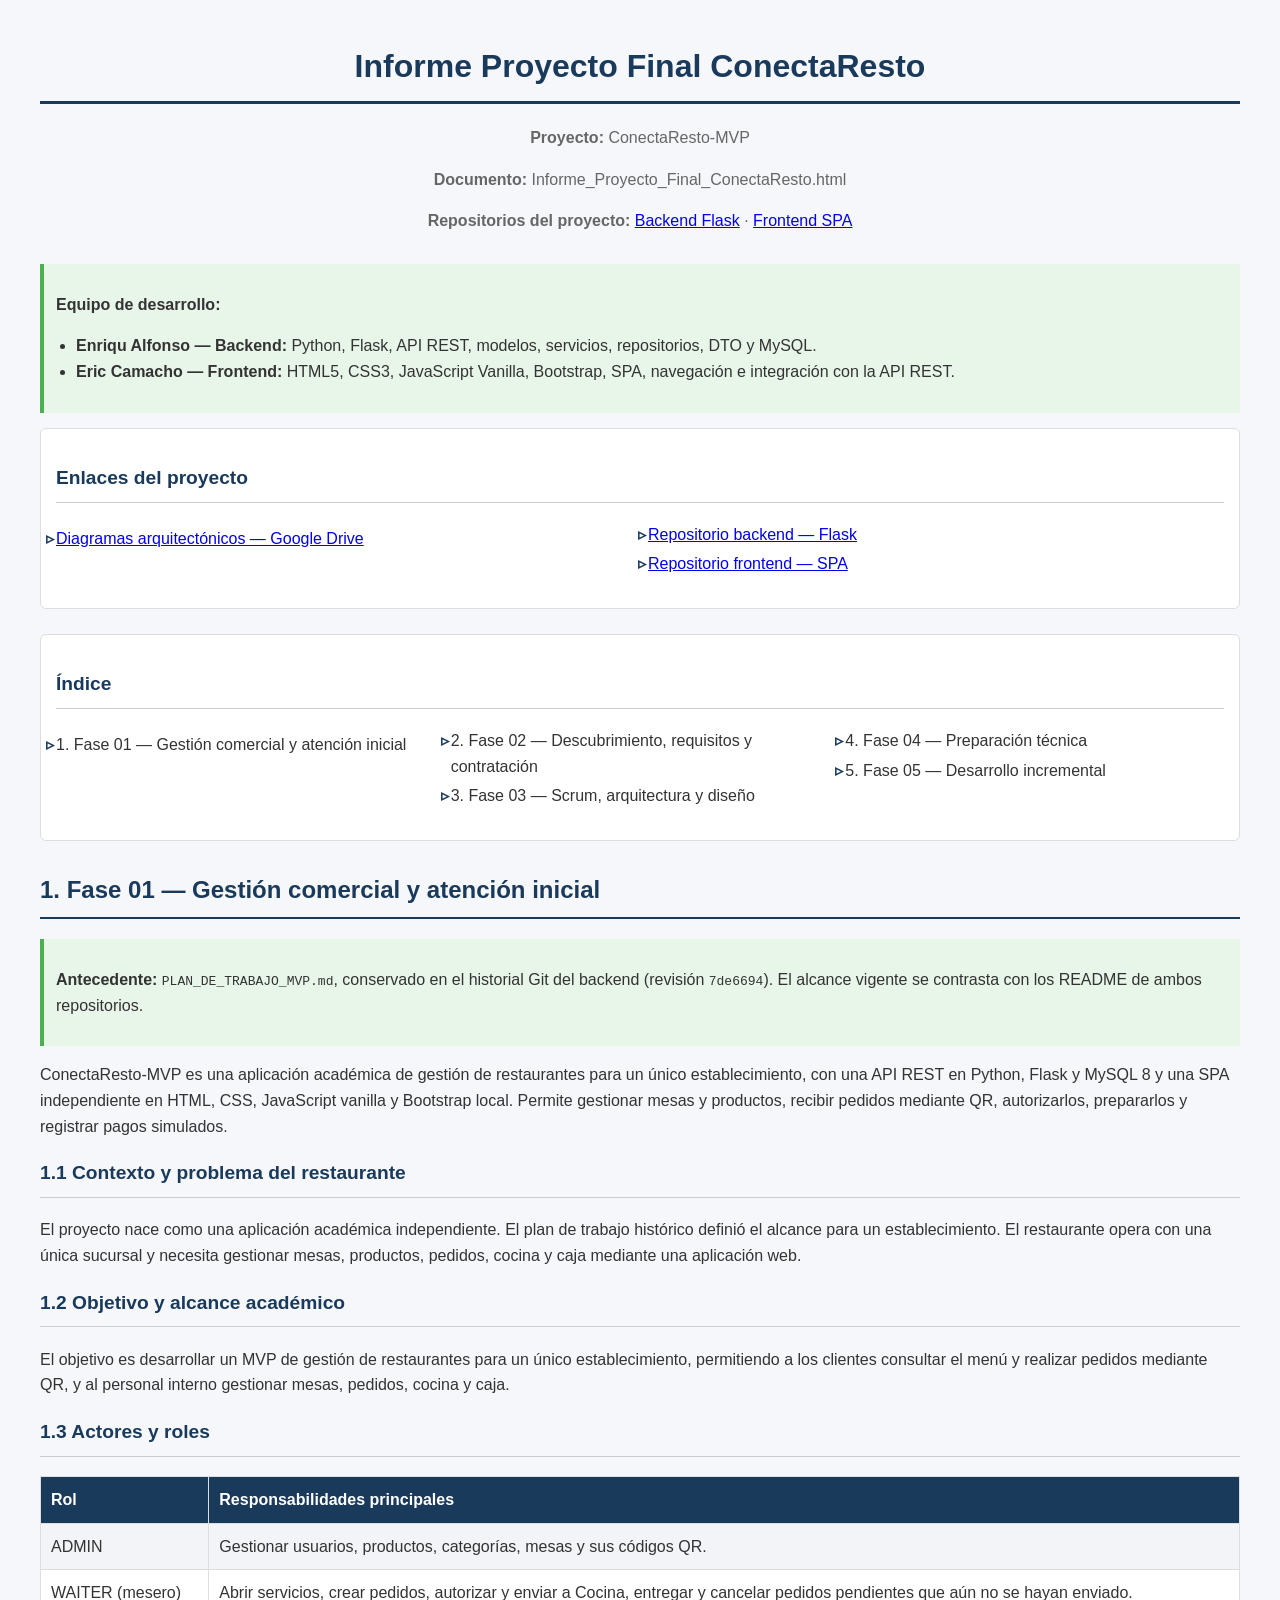
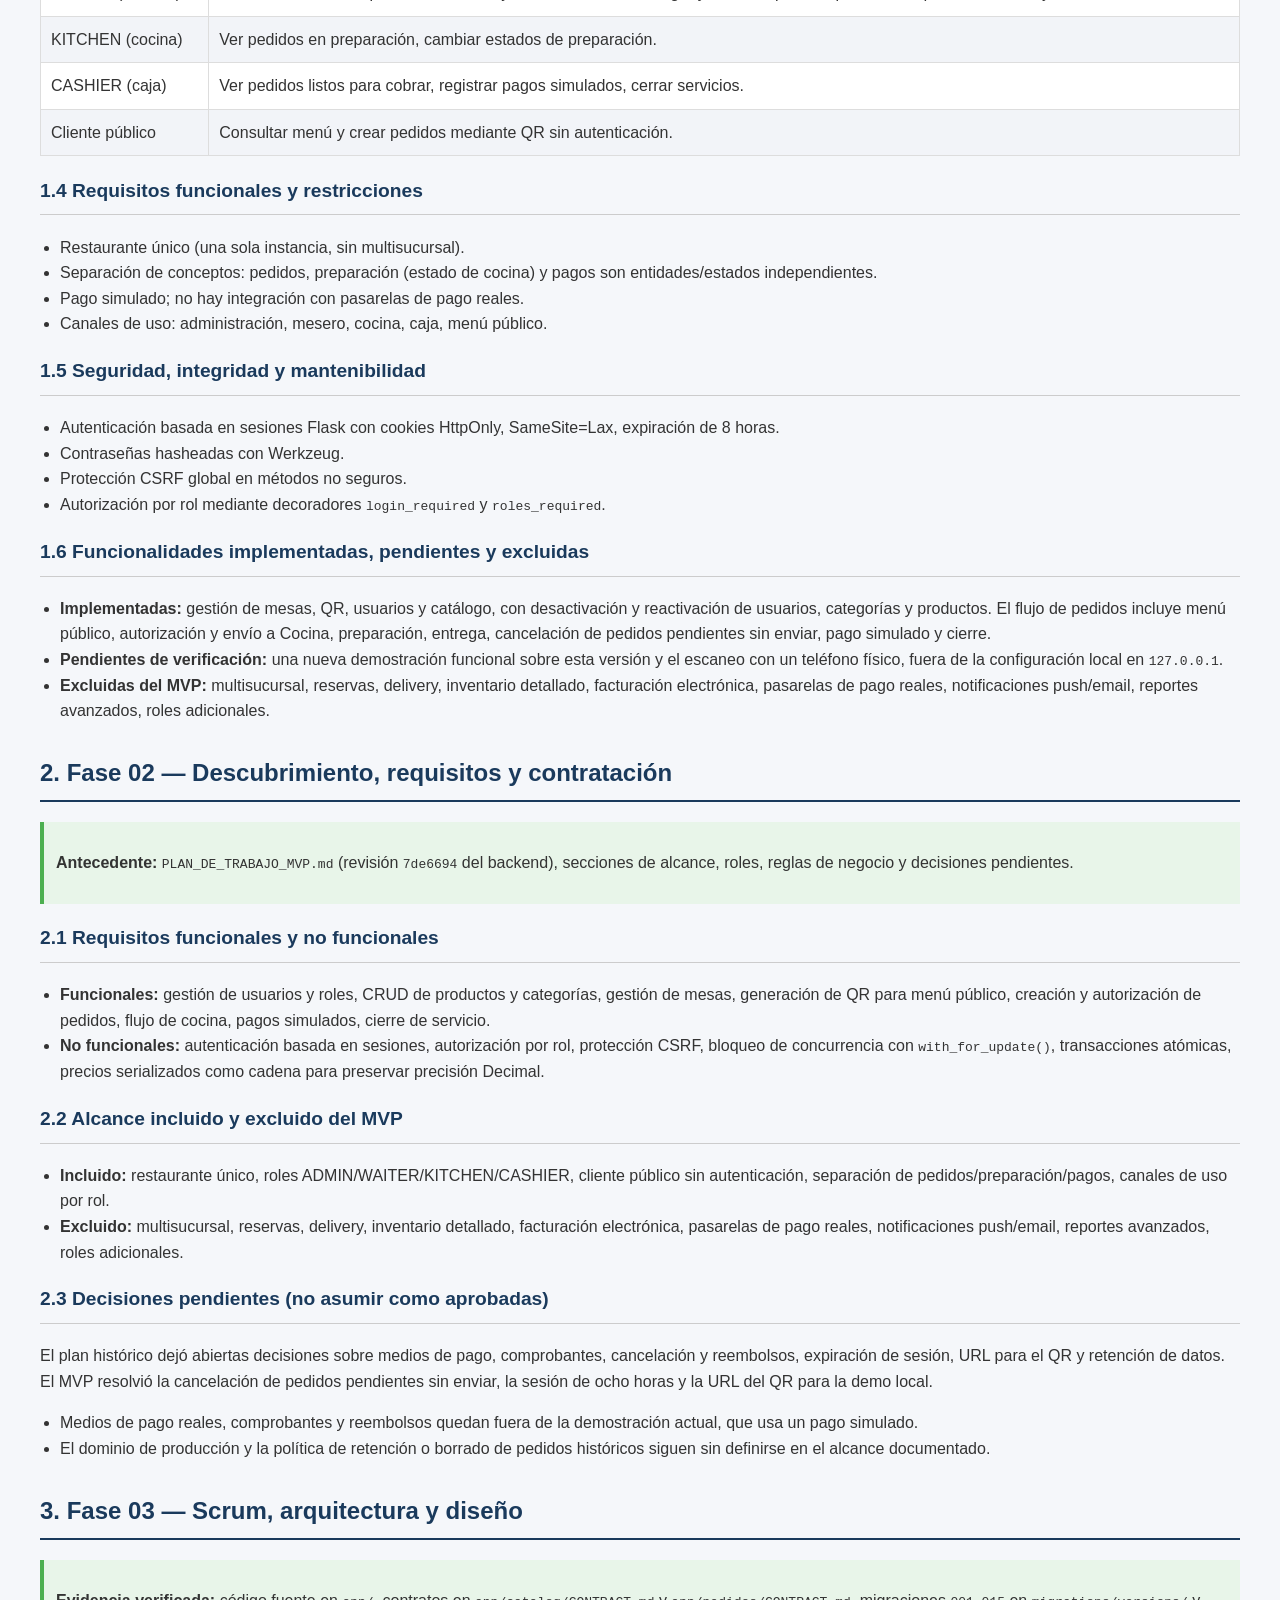
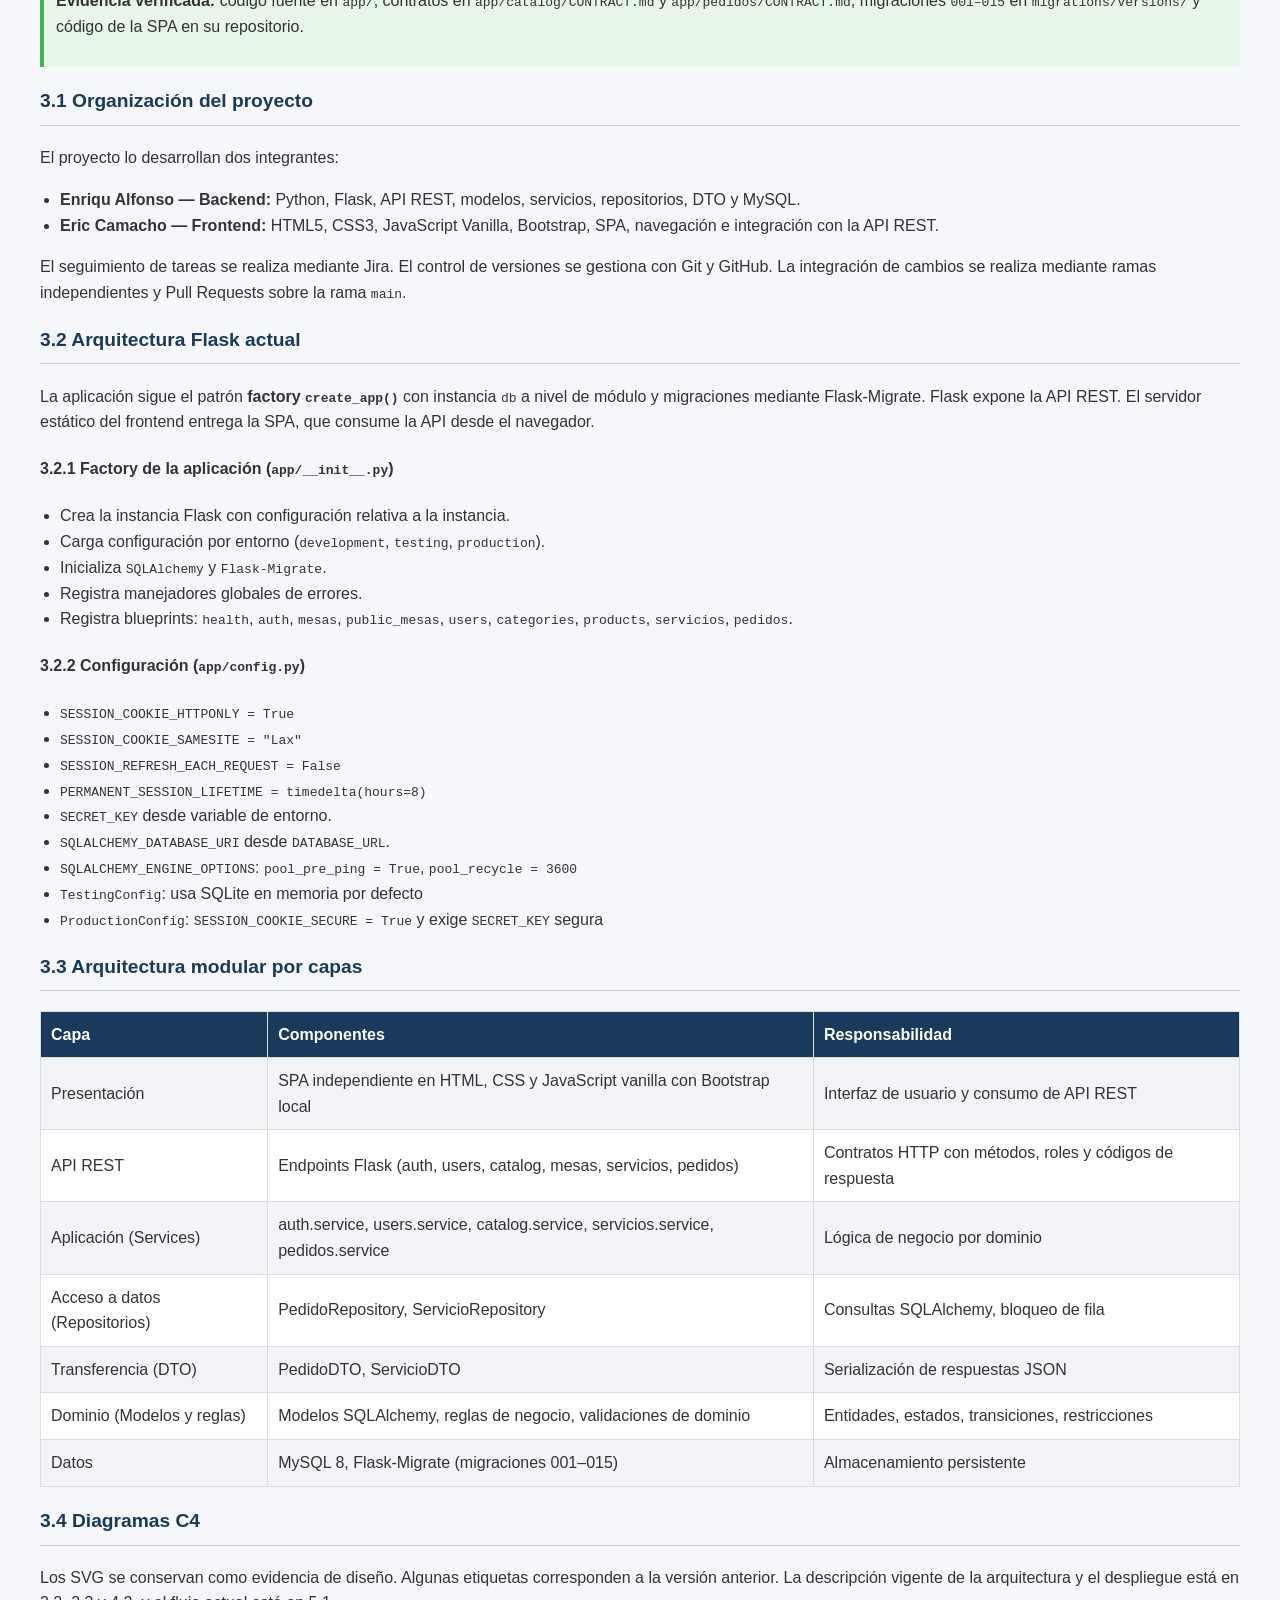
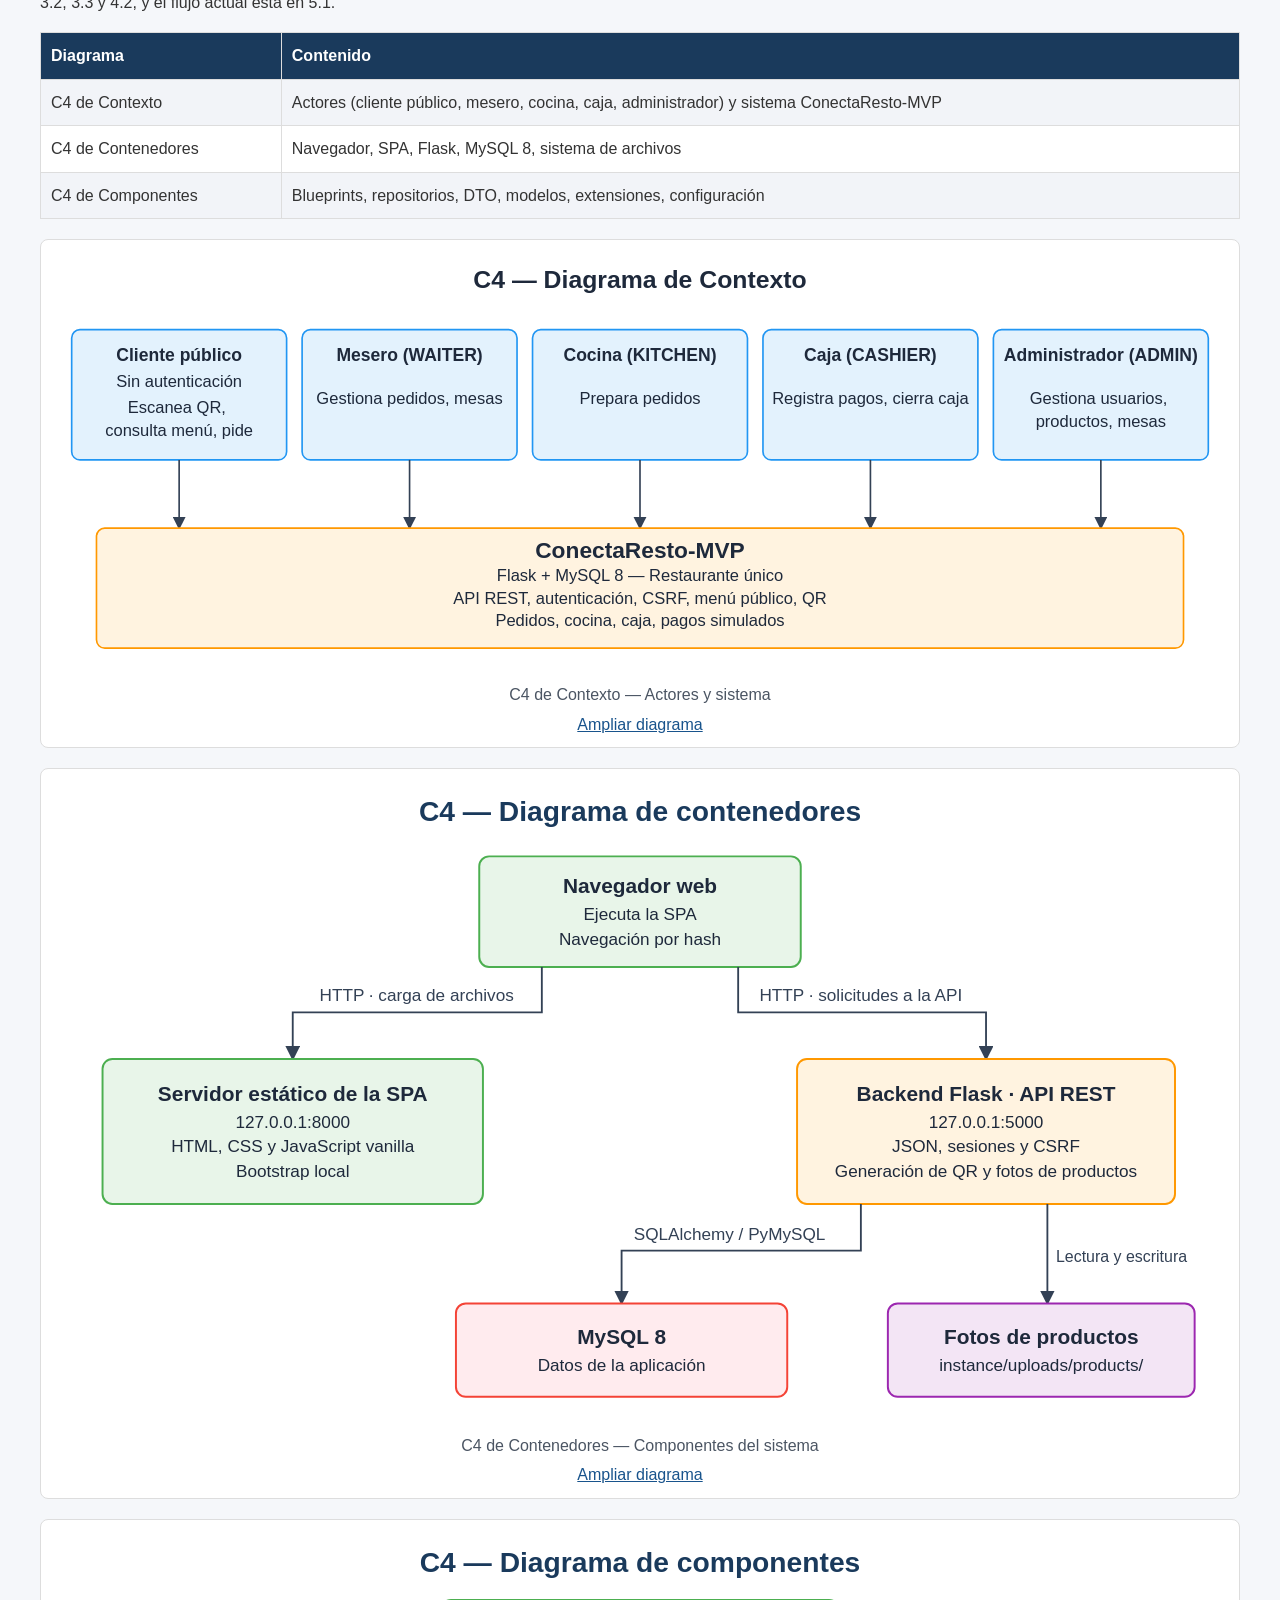
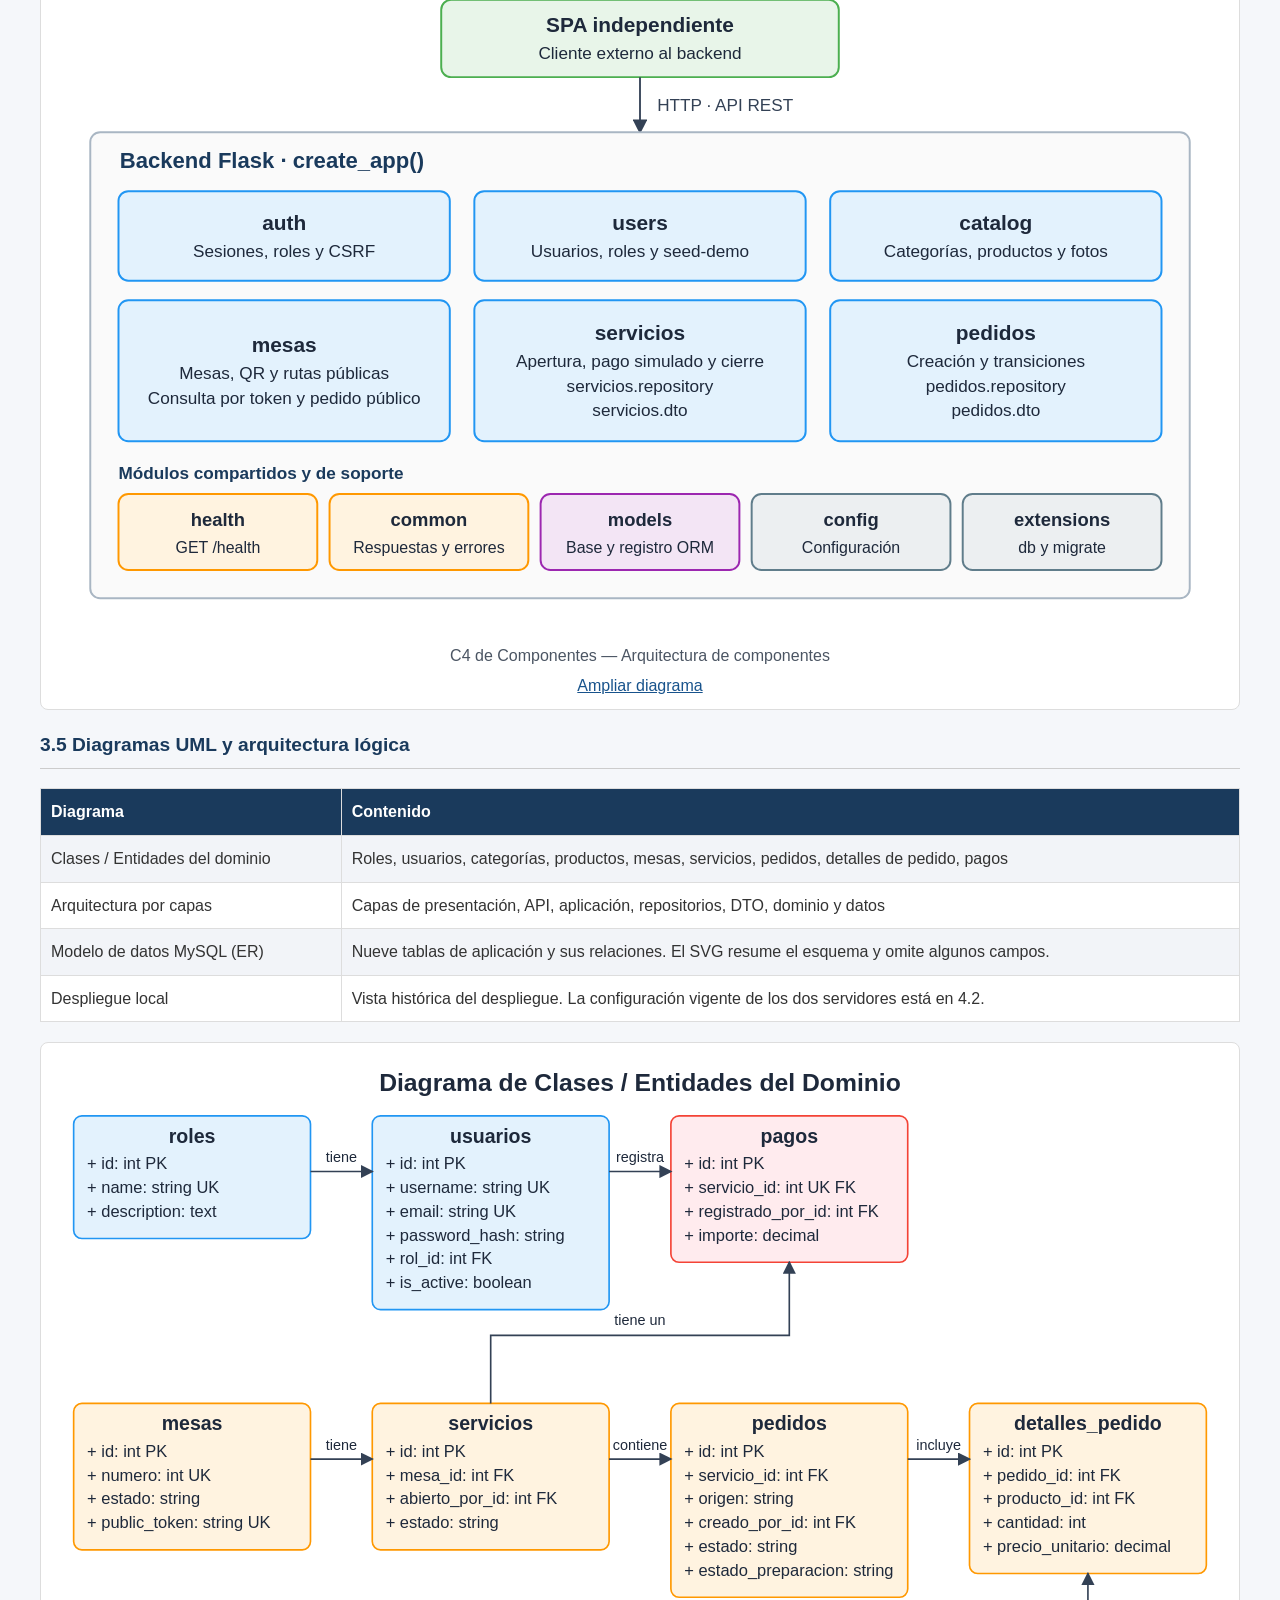
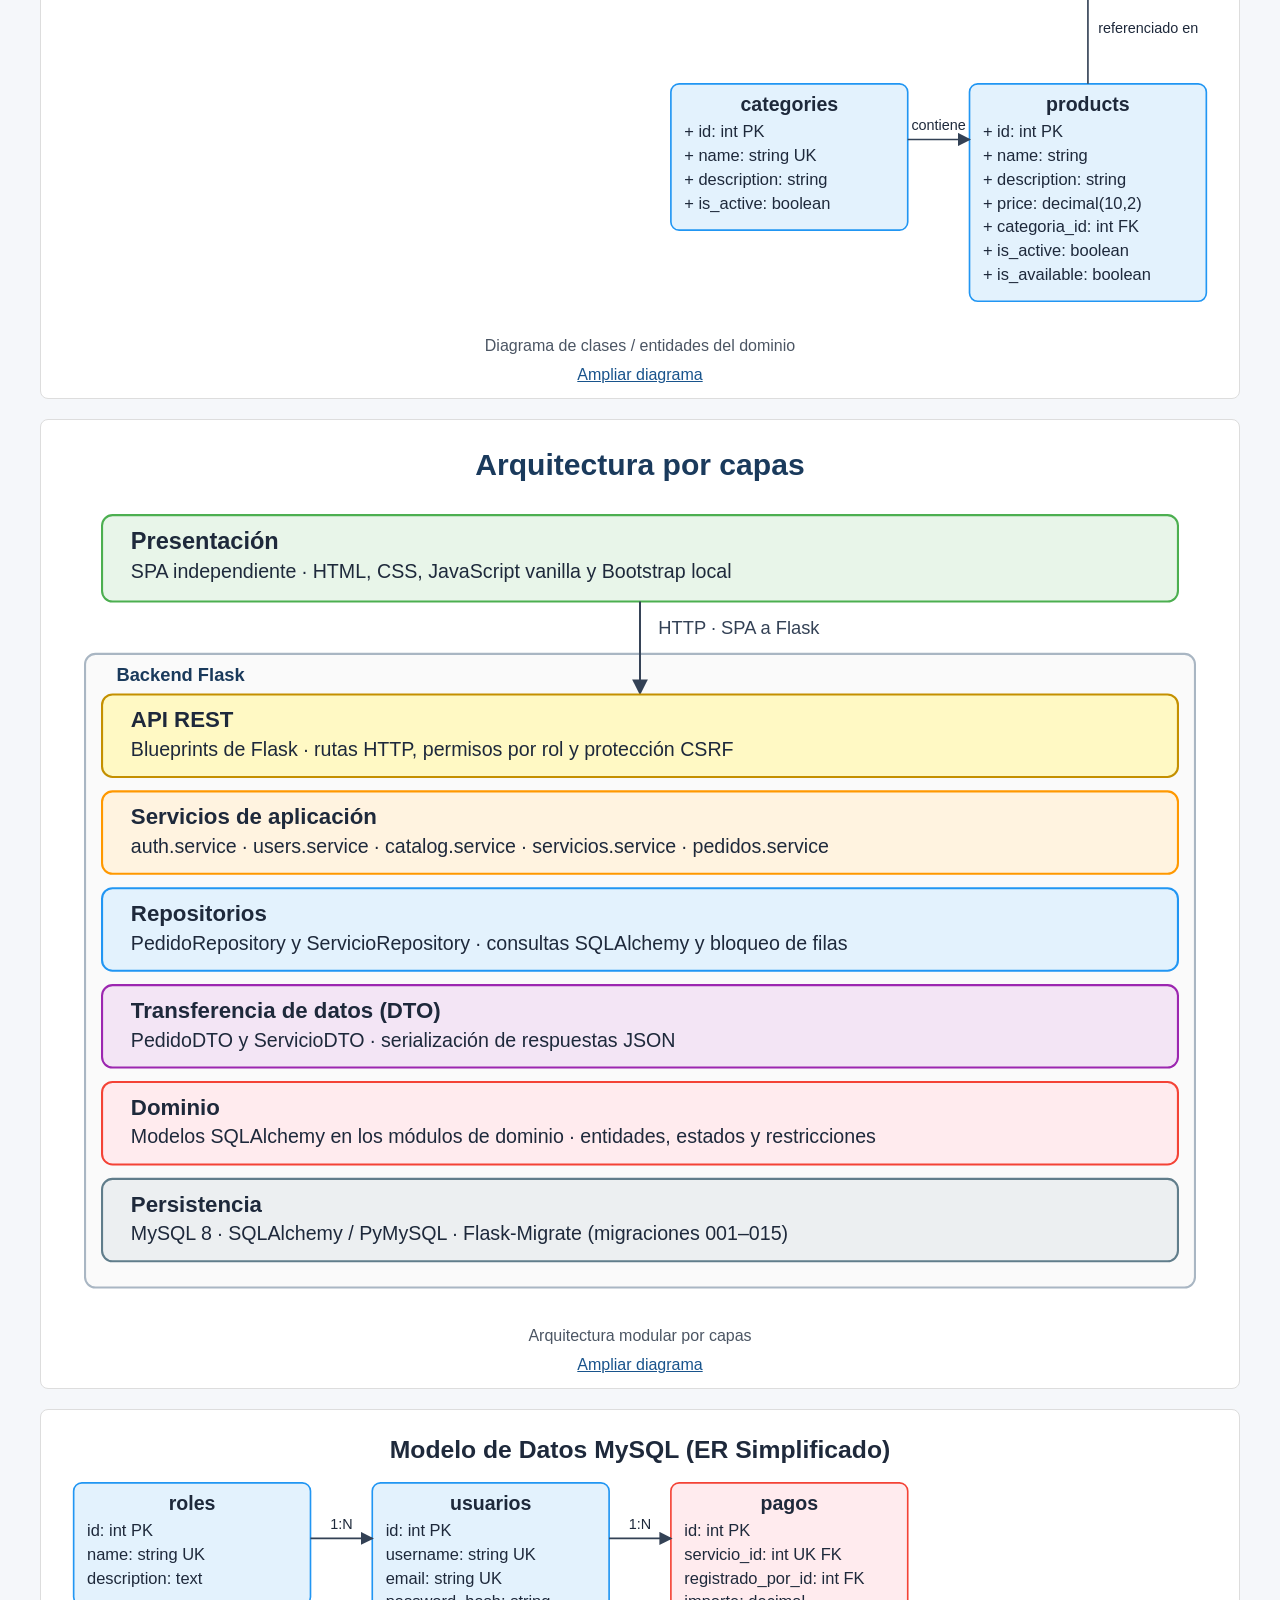
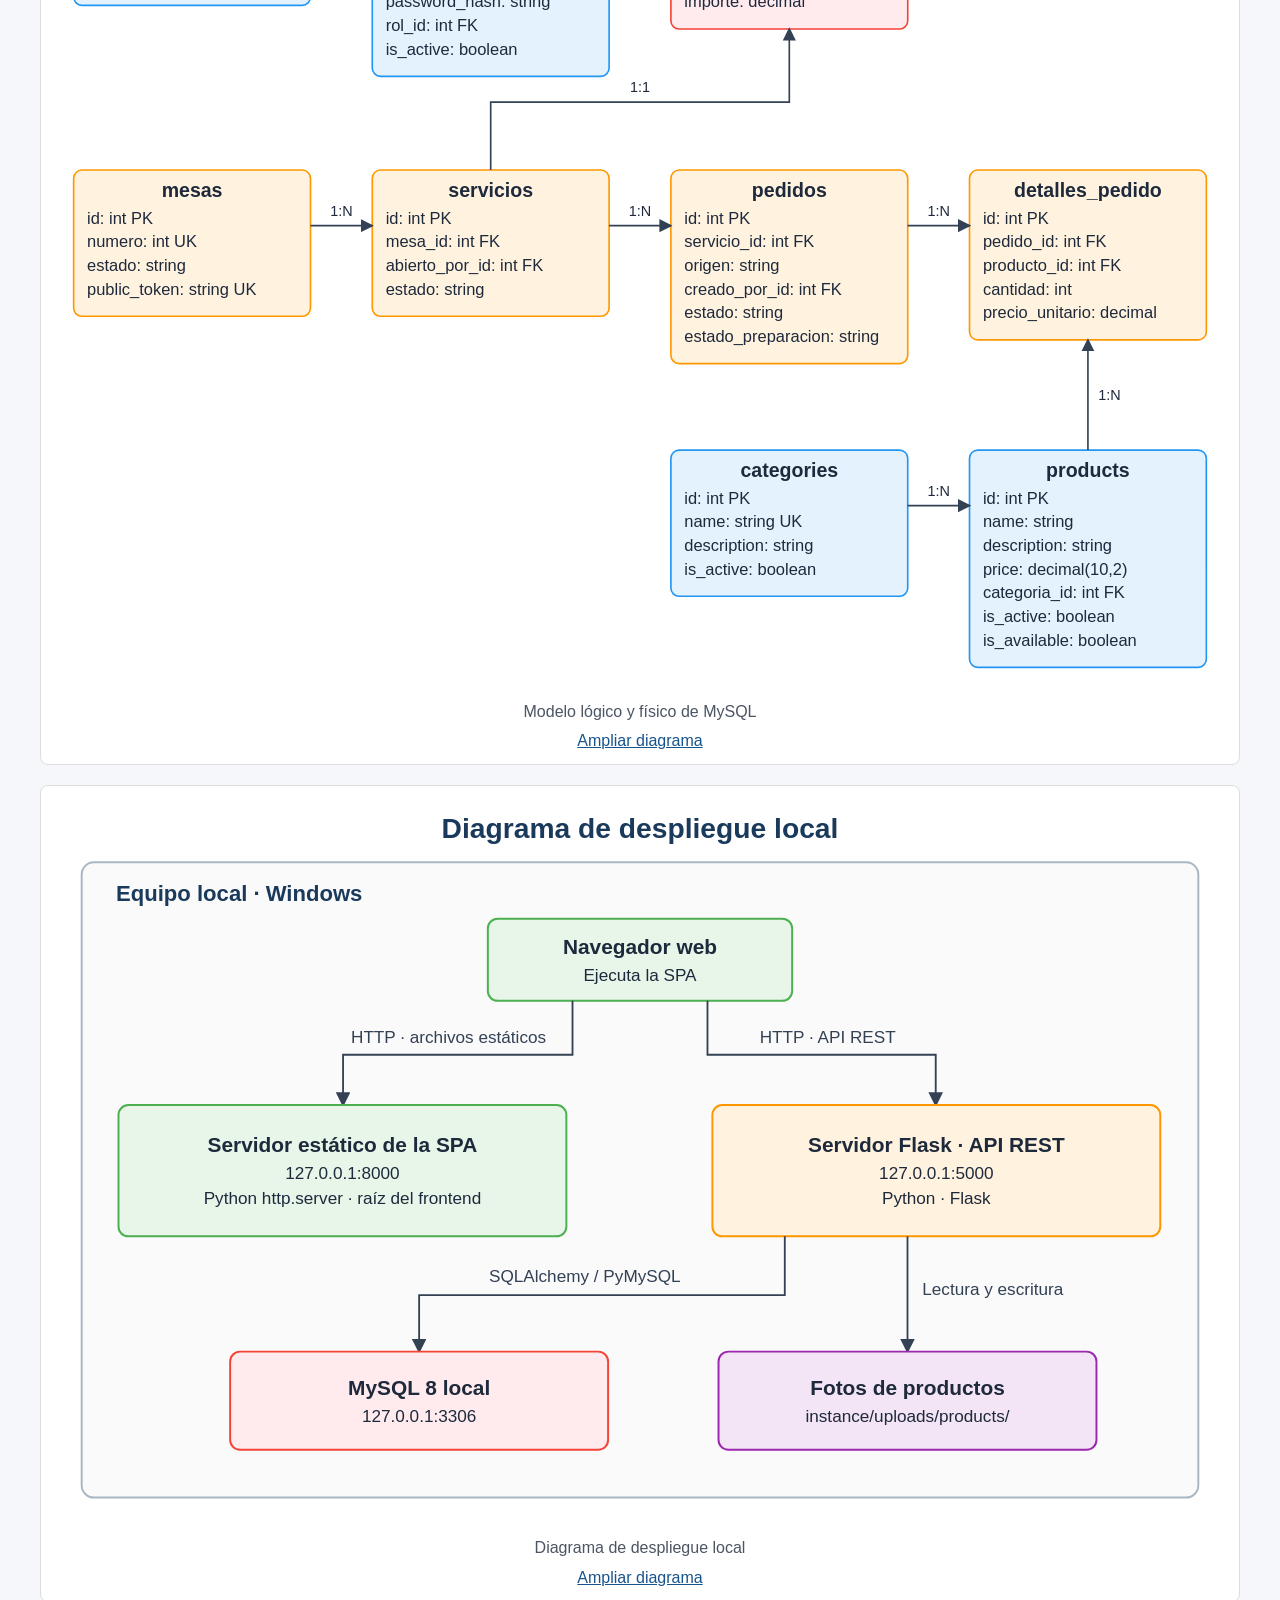
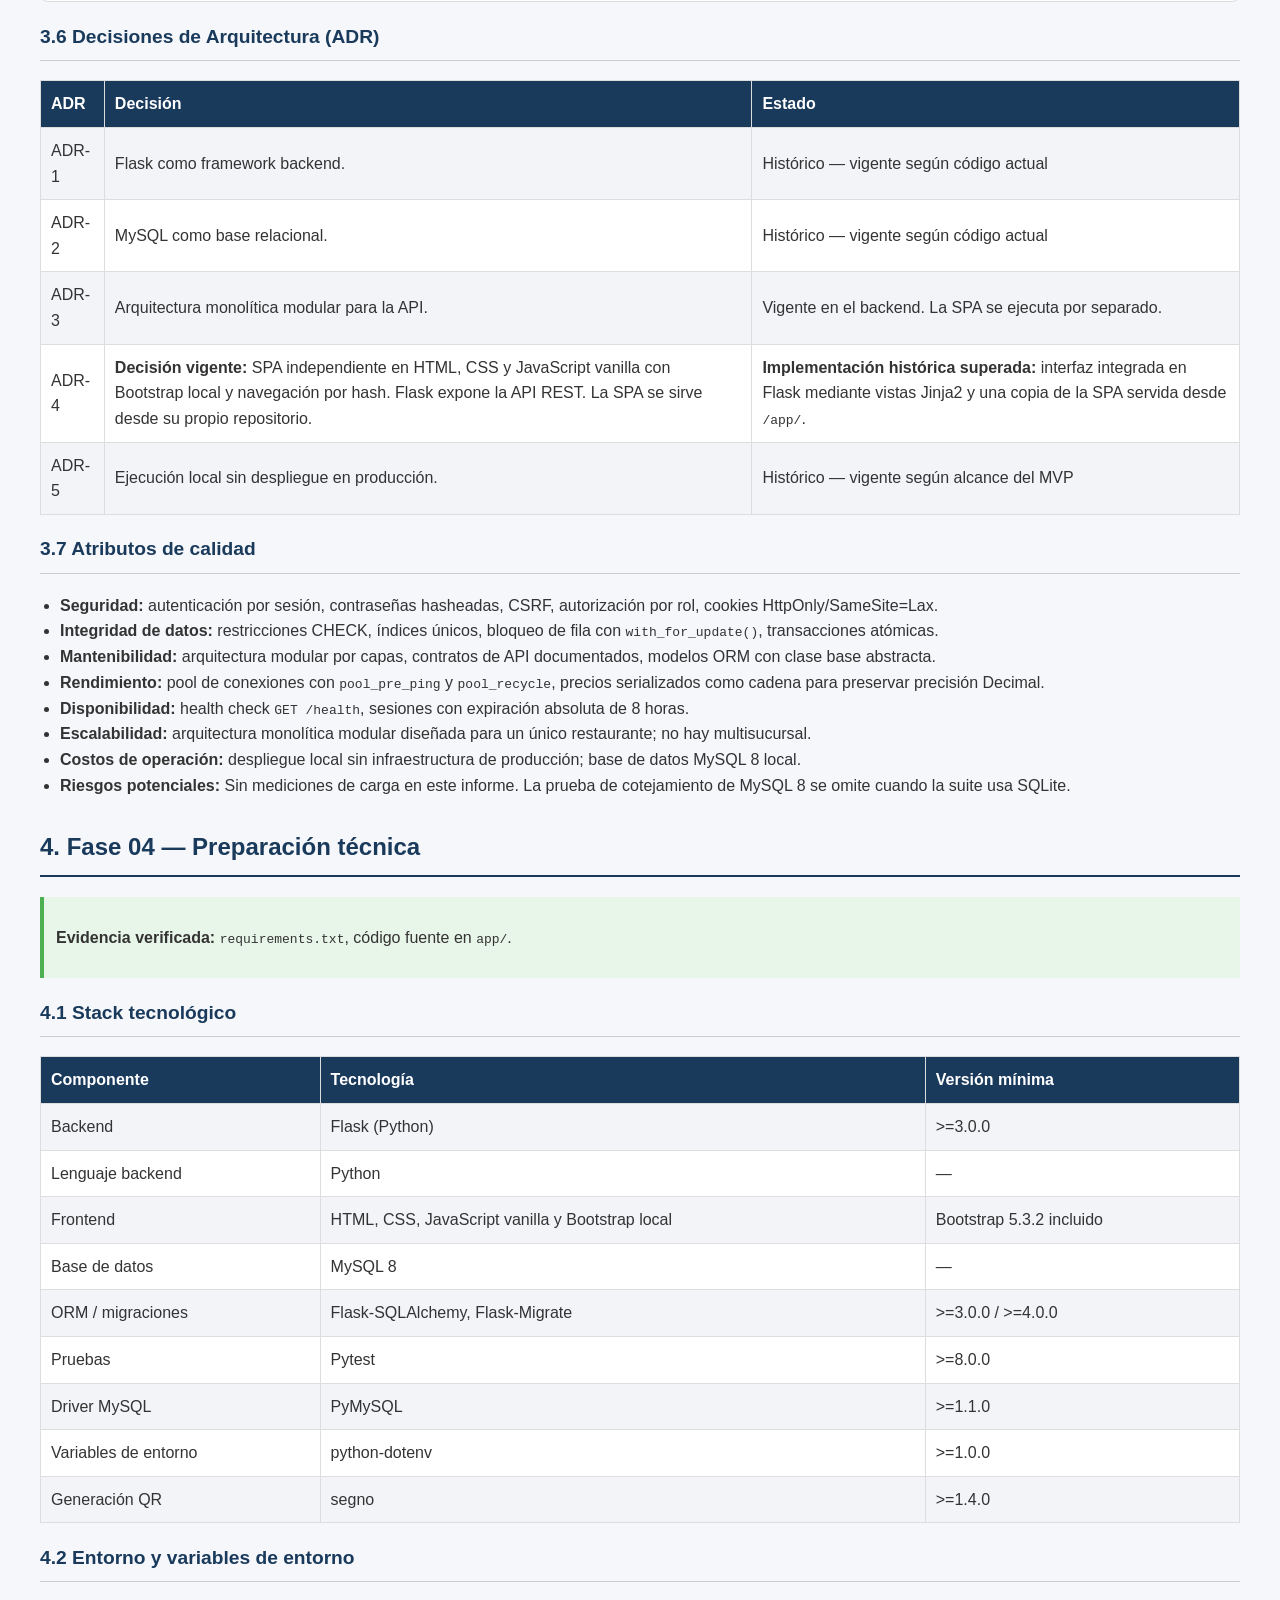
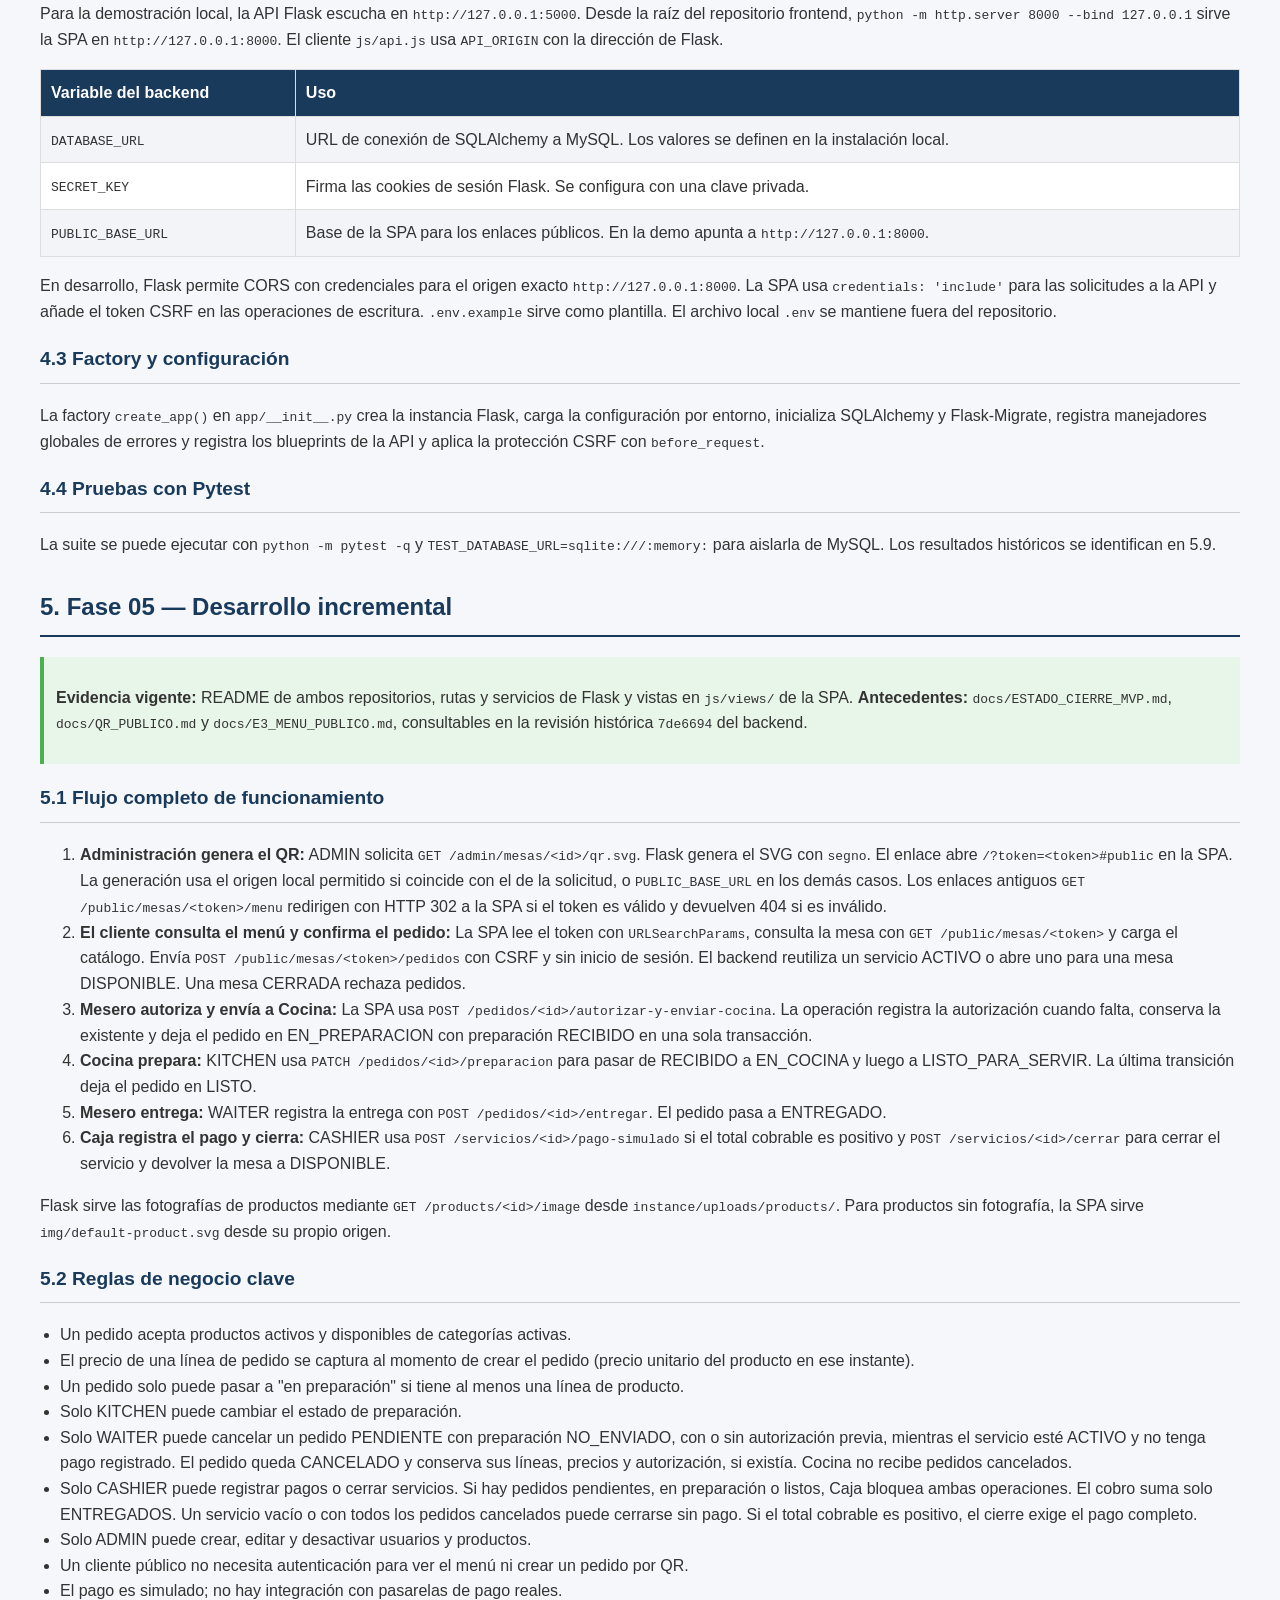
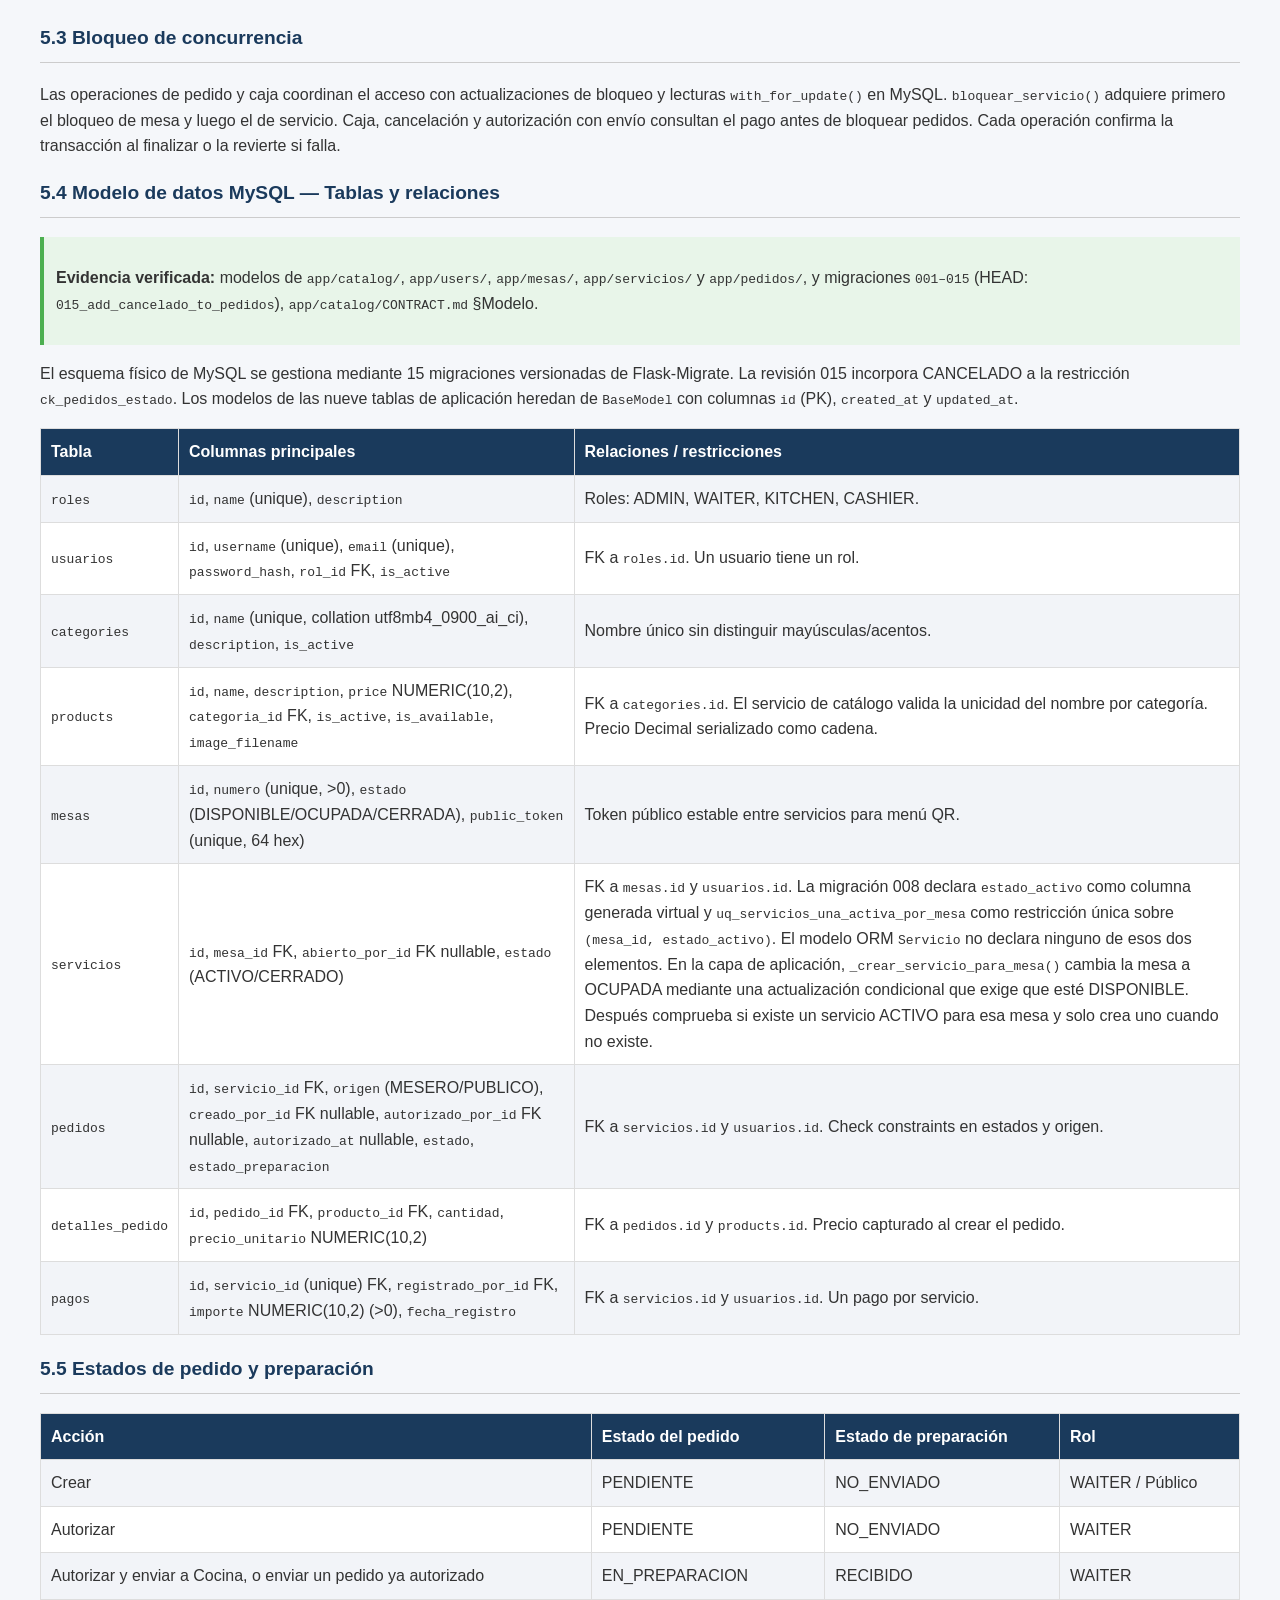
<file: ConectaResto_entregables_final/Informe_Proyecto_Final_ConectaResto.html>
<!DOCTYPE html>
<html lang="es">
<head>
<meta charset="UTF-8">
<meta name="viewport" content="width=device-width, initial-scale=1.0">
<title>Informe Proyecto Final ConectaResto</title>
<style>
  body { font-family: 'Segoe UI', Tahoma, Geneva, Verdana, sans-serif; line-height: 1.6; color: #333; max-width: 1200px; margin: 0 auto; padding: 20px; background: #f5f7fa; }
  h1, h2, h3 { color: #1a3a5c; border-bottom: 2px solid #1a3a5c; padding-bottom: 8px; }
  h1 { font-size: 2em; text-align: center; border-bottom: 3px solid #1a3a5c; }
  h2 { font-size: 1.5em; margin-top: 30px; }
  h3 { font-size: 1.2em; border-bottom: 1px solid #ccc; }
  table { width: 100%; border-collapse: collapse; margin: 15px 0; background: #fff; }
  th, td { border: 1px solid #ddd; padding: 10px; text-align: left; }
  th { background: #1a3a5c; color: #fff; }
  tr:nth-child(even) { background: #f2f4f8; }
  .evidence { background: #e8f5e9; border-left: 4px solid #4caf50; padding: 12px; margin: 15px 0; }
  .badge { display: inline-block; padding: 4px 8px; border-radius: 4px; font-size: 0.85em; font-weight: bold; }
  .badge-ok { background: #c8e6c9; color: #1b5e20; }
  ul { padding-left: 20px; }
  .code { background: #f4f4f4; padding: 2px 6px; border-radius: 3px; font-family: monospace; font-size: 0.9em; }
  .header-meta { text-align: center; color: #666; margin-bottom: 30px; }
  .section-nav { background: #fff; padding: 15px; border-radius: 6px; margin-bottom: 25px; border: 1px solid #ddd; }
  .section-nav ul { list-style: none; padding: 0; columns: 3; }
  .section-nav li { margin: 4px 0; }
  .section-nav li::before { content: "▹"; color: #1a3a5c; font-weight: bold; display: inline-block; width: 10px; margin-left: -10px; }
  .diagram-container { text-align: center; margin: 20px 0; border: 1px solid #ddd; border-radius: 8px; padding: 10px; background: #fff; }
  .diagram-container img { display: block; width: 100%; height: auto; border-radius: 4px; }
  .diagram-caption { margin-top: 8px; color: #4b5563; }
  .diagram-caption a { display: inline-block; margin-top: 4px; color: #18538c; }
  .diagram-caption a:focus-visible { outline: 2px solid #18538c; outline-offset: 3px; }
  @media (min-width: 701px) {
    .section-nav.project-links ul { columns: 2; }
  }
  @media (max-width: 700px) {
    body { padding: 12px; }
    .header-meta, th, td { overflow-wrap: anywhere; }
    .section-nav ul { columns: 1; }
  }
  footer { margin-top: 50px; padding-top: 20px; border-top: 1px solid #ddd; font-size: 0.9em; color: #666; text-align: center; }
</style>
</head>
<body>

<h1>Informe Proyecto Final ConectaResto</h1>

<div class="header-meta">
  <p><strong>Proyecto:</strong> ConectaResto-MVP</p>
  <p><strong>Documento:</strong> Informe_Proyecto_Final_ConectaResto.html</p>
  <p><strong>Repositorios del proyecto:</strong> <a href="https://github.com/ConectaResto/ConectaResto-MVP/blob/main/README.md">Backend Flask</a> · <a href="https://github.com/ConectaResto/ConectaResto-MVP-Frontend/blob/main/README.md">Frontend SPA</a></p>
</div>

<div class="evidence">
  <p><strong>Equipo de desarrollo:</strong></p>
  <ul>
    <li><strong>Enriqu Alfonso — Backend:</strong> Python, Flask, API REST, modelos, servicios, repositorios, DTO y MySQL.</li>
    <li><strong>Eric Camacho — Frontend:</strong> HTML5, CSS3, JavaScript Vanilla, Bootstrap, SPA, navegación e integración con la API REST.</li>
  </ul>
</div>

<section class="section-nav project-links" aria-labelledby="enlaces-proyecto">
  <h3 id="enlaces-proyecto">Enlaces del proyecto</h3>
  <ul>
    <li><a href="https://drive.google.com/drive/folders/1hJxBNN4lWGE3JznmLeWWi9kvPip2QIJt" target="_blank" rel="noopener noreferrer">Diagramas arquitectónicos — Google Drive</a></li>
    <li><a href="https://github.com/ConectaResto/ConectaResto-MVP" target="_blank" rel="noopener noreferrer">Repositorio backend — Flask</a></li>
    <li><a href="https://github.com/ConectaResto/ConectaResto-MVP-Frontend" target="_blank" rel="noopener noreferrer">Repositorio frontend — SPA</a></li>
  </ul>
</section>

<div class="section-nav">
  <h3>Índice</h3>
  <ul>
    <li>1. Fase 01 — Gestión comercial y atención inicial</li>
    <li>2. Fase 02 — Descubrimiento, requisitos y contratación</li>
    <li>3. Fase 03 — Scrum, arquitectura y diseño</li>
    <li>4. Fase 04 — Preparación técnica</li>
    <li>5. Fase 05 — Desarrollo incremental</li>
  </ul>
</div>

<!-- ===================================================================== -->
<!-- FASE 01: Gestión comercial y atención inicial                         -->
<!-- ===================================================================== -->
<h2>1. Fase 01 — Gestión comercial y atención inicial</h2>

<div class="evidence">
  <p><strong>Antecedente:</strong> <code>PLAN_DE_TRABAJO_MVP.md</code>, conservado en el historial Git del backend (revisión <code>7de6694</code>). El alcance vigente se contrasta con los README de ambos repositorios.</p>
</div>

<p>ConectaResto-MVP es una aplicación académica de gestión de restaurantes para un único establecimiento, con una API REST en Python, Flask y MySQL 8 y una SPA independiente en HTML, CSS, JavaScript vanilla y Bootstrap local. Permite gestionar mesas y productos, recibir pedidos mediante QR, autorizarlos, prepararlos y registrar pagos simulados.</p>

<h3>1.1 Contexto y problema del restaurante</h3>
<p>El proyecto nace como una aplicación académica independiente. El plan de trabajo histórico definió el alcance para un establecimiento. El restaurante opera con una única sucursal y necesita gestionar mesas, productos, pedidos, cocina y caja mediante una aplicación web.</p>

<h3>1.2 Objetivo y alcance académico</h3>
<p>El objetivo es desarrollar un MVP de gestión de restaurantes para un único establecimiento, permitiendo a los clientes consultar el menú y realizar pedidos mediante QR, y al personal interno gestionar mesas, pedidos, cocina y caja.</p>

<h3>1.3 Actores y roles</h3>
<table>
  <tr><th>Rol</th><th>Responsabilidades principales</th></tr>
  <tr><td>ADMIN</td><td>Gestionar usuarios, productos, categorías, mesas y sus códigos QR.</td></tr>
  <tr><td>WAITER (mesero)</td><td>Abrir servicios, crear pedidos, autorizar y enviar a Cocina, entregar y cancelar pedidos pendientes que aún no se hayan enviado.</td></tr>
  <tr><td>KITCHEN (cocina)</td><td>Ver pedidos en preparación, cambiar estados de preparación.</td></tr>
  <tr><td>CASHIER (caja)</td><td>Ver pedidos listos para cobrar, registrar pagos simulados, cerrar servicios.</td></tr>
  <tr><td>Cliente público</td><td>Consultar menú y crear pedidos mediante QR sin autenticación.</td></tr>
</table>

<h3>1.4 Requisitos funcionales y restricciones</h3>
<ul>
  <li>Restaurante único (una sola instancia, sin multisucursal).</li>
  <li>Separación de conceptos: pedidos, preparación (estado de cocina) y pagos son entidades/estados independientes.</li>
  <li>Pago simulado; no hay integración con pasarelas de pago reales.</li>
  <li>Canales de uso: administración, mesero, cocina, caja, menú público.</li>
</ul>

<h3>1.5 Seguridad, integridad y mantenibilidad</h3>
<ul>
  <li>Autenticación basada en sesiones Flask con cookies HttpOnly, SameSite=Lax, expiración de 8 horas.</li>
  <li>Contraseñas hasheadas con Werkzeug.</li>
  <li>Protección CSRF global en métodos no seguros.</li>
  <li>Autorización por rol mediante decoradores <code>login_required</code> y <code>roles_required</code>.</li>
</ul>

<h3>1.6 Funcionalidades implementadas, pendientes y excluidas</h3>
<ul>
  <li><strong>Implementadas:</strong> gestión de mesas, QR, usuarios y catálogo, con desactivación y reactivación de usuarios, categorías y productos. El flujo de pedidos incluye menú público, autorización y envío a Cocina, preparación, entrega, cancelación de pedidos pendientes sin enviar, pago simulado y cierre.</li>
  <li><strong>Pendientes de verificación:</strong> una nueva demostración funcional sobre esta versión y el escaneo con un teléfono físico, fuera de la configuración local en <code>127.0.0.1</code>.</li>
  <li><strong>Excluidas del MVP:</strong> multisucursal, reservas, delivery, inventario detallado, facturación electrónica, pasarelas de pago reales, notificaciones push/email, reportes avanzados, roles adicionales.</li>
</ul>

<!-- ===================================================================== -->
<!-- FASE 02: Descubrimiento, requisitos y contratación                   -->
<!-- ===================================================================== -->
<h2>2. Fase 02 — Descubrimiento, requisitos y contratación</h2>

<div class="evidence">
  <p><strong>Antecedente:</strong> <code>PLAN_DE_TRABAJO_MVP.md</code> (revisión <code>7de6694</code> del backend), secciones de alcance, roles, reglas de negocio y decisiones pendientes.</p>
</div>

<h3>2.1 Requisitos funcionales y no funcionales</h3>
<ul>
  <li><strong>Funcionales:</strong> gestión de usuarios y roles, CRUD de productos y categorías, gestión de mesas, generación de QR para menú público, creación y autorización de pedidos, flujo de cocina, pagos simulados, cierre de servicio.</li>
  <li><strong>No funcionales:</strong> autenticación basada en sesiones, autorización por rol, protección CSRF, bloqueo de concurrencia con <code>with_for_update()</code>, transacciones atómicas, precios serializados como cadena para preservar precisión Decimal.</li>
</ul>

<h3>2.2 Alcance incluido y excluido del MVP</h3>
<ul>
  <li><strong>Incluido:</strong> restaurante único, roles ADMIN/WAITER/KITCHEN/CASHIER, cliente público sin autenticación, separación de pedidos/preparación/pagos, canales de uso por rol.</li>
  <li><strong>Excluido:</strong> multisucursal, reservas, delivery, inventario detallado, facturación electrónica, pasarelas de pago reales, notificaciones push/email, reportes avanzados, roles adicionales.</li>
</ul>

<h3>2.3 Decisiones pendientes (no asumir como aprobadas)</h3>

<p>El plan histórico dejó abiertas decisiones sobre medios de pago, comprobantes, cancelación y reembolsos, expiración de sesión, URL para el QR y retención de datos. El MVP resolvió la cancelación de pedidos pendientes sin enviar, la sesión de ocho horas y la URL del QR para la demo local.</p>
<ul>
  <li>Medios de pago reales, comprobantes y reembolsos quedan fuera de la demostración actual, que usa un pago simulado.</li>
  <li>El dominio de producción y la política de retención o borrado de pedidos históricos siguen sin definirse en el alcance documentado.</li>
</ul>

<!-- ===================================================================== -->
<!-- FASE 03: Scrum, arquitectura y diseño                                 -->
<!-- ===================================================================== -->
<h2>3. Fase 03 — Scrum, arquitectura y diseño</h2>

<div class="evidence">
  <p><strong>Evidencia verificada:</strong> código fuente en <code>app/</code>, contratos en <code>app/catalog/CONTRACT.md</code> y <code>app/pedidos/CONTRACT.md</code>, migraciones <code>001–015</code> en <code>migrations/versions/</code> y código de la SPA en su repositorio.</p>
</div>

<h3>3.1 Organización del proyecto</h3>
<p>El proyecto lo desarrollan dos integrantes:</p>
<ul>
  <li><strong>Enriqu Alfonso — Backend:</strong> Python, Flask, API REST, modelos, servicios, repositorios, DTO y MySQL.</li>
  <li><strong>Eric Camacho — Frontend:</strong> HTML5, CSS3, JavaScript Vanilla, Bootstrap, SPA, navegación e integración con la API REST.</li>
</ul>
<p>El seguimiento de tareas se realiza mediante Jira. El control de versiones se gestiona con Git y GitHub. La integración de cambios se realiza mediante ramas independientes y Pull Requests sobre la rama <code>main</code>.</p>

<h3>3.2 Arquitectura Flask actual</h3>
<p>La aplicación sigue el patrón <strong>factory <code>create_app()</code></strong> con instancia <code>db</code> a nivel de módulo y migraciones mediante Flask-Migrate. Flask expone la API REST. El servidor estático del frontend entrega la SPA, que consume la API desde el navegador.</p>

<h4>3.2.1 Factory de la aplicación (<code>app/__init__.py</code>)</h4>
<ul>
  <li>Crea la instancia Flask con configuración relativa a la instancia.</li>
  <li>Carga configuración por entorno (<code>development</code>, <code>testing</code>, <code>production</code>).</li>
  <li>Inicializa <code>SQLAlchemy</code> y <code>Flask-Migrate</code>.</li>
  <li>Registra manejadores globales de errores.</li>
  <li>Registra blueprints: <code>health</code>, <code>auth</code>, <code>mesas</code>, <code>public_mesas</code>, <code>users</code>, <code>categories</code>, <code>products</code>, <code>servicios</code>, <code>pedidos</code>.</li>
</ul>

<h4>3.2.2 Configuración (<code>app/config.py</code>)</h4>
<ul>
  <li><code>SESSION_COOKIE_HTTPONLY = True</code></li>
  <li><code>SESSION_COOKIE_SAMESITE = "Lax"</code></li>
  <li><code>SESSION_REFRESH_EACH_REQUEST = False</code></li>
  <li><code>PERMANENT_SESSION_LIFETIME = timedelta(hours=8)</code></li>
  <li><code>SECRET_KEY</code> desde variable de entorno.</li>
  <li><code>SQLALCHEMY_DATABASE_URI</code> desde <code>DATABASE_URL</code>.</li>
  <li><code>SQLALCHEMY_ENGINE_OPTIONS</code>: <code>pool_pre_ping = True</code>, <code>pool_recycle = 3600</code></li>
  <li><code>TestingConfig</code>: usa SQLite en memoria por defecto</li>
  <li><code>ProductionConfig</code>: <code>SESSION_COOKIE_SECURE = True</code> y exige <code>SECRET_KEY</code> segura</li>
</ul>

<h3>3.3 Arquitectura modular por capas</h3>
<table>
  <tr><th>Capa</th><th>Componentes</th><th>Responsabilidad</th></tr>
  <tr><td>Presentación</td><td>SPA independiente en HTML, CSS y JavaScript vanilla con Bootstrap local</td><td>Interfaz de usuario y consumo de API REST</td></tr>
  <tr><td>API REST</td><td>Endpoints Flask (auth, users, catalog, mesas, servicios, pedidos)</td><td>Contratos HTTP con métodos, roles y códigos de respuesta</td></tr>
  <tr><td>Aplicación (Services)</td><td>auth.service, users.service, catalog.service, servicios.service, pedidos.service</td><td>Lógica de negocio por dominio</td></tr>
  <tr><td>Acceso a datos (Repositorios)</td><td>PedidoRepository, ServicioRepository</td><td>Consultas SQLAlchemy, bloqueo de fila</td></tr>
  <tr><td>Transferencia (DTO)</td><td>PedidoDTO, ServicioDTO</td><td>Serialización de respuestas JSON</td></tr>
  <tr><td>Dominio (Modelos y reglas)</td><td>Modelos SQLAlchemy, reglas de negocio, validaciones de dominio</td><td>Entidades, estados, transiciones, restricciones</td></tr>
  <tr><td>Datos</td><td>MySQL 8, Flask-Migrate (migraciones 001–015)</td><td>Almacenamiento persistente</td></tr>
</table>

<h3>3.4 Diagramas C4</h3>
<p>Los SVG se conservan como evidencia de diseño. Algunas etiquetas corresponden a la versión anterior. La descripción vigente de la arquitectura y el despliegue está en 3.2, 3.3 y 4.2, y el flujo actual está en 5.1.</p>
<table>
  <tr><th>Diagrama</th><th>Contenido</th></tr>
  <tr>
    <td>C4 de Contexto</td>
    <td>Actores (cliente público, mesero, cocina, caja, administrador) y sistema ConectaResto-MVP</td>
  </tr>
  <tr>
    <td>C4 de Contenedores</td>
    <td>Navegador, SPA, Flask, MySQL 8, sistema de archivos</td>
  </tr>
  <tr>
    <td>C4 de Componentes</td>
    <td>Blueprints, repositorios, DTO, modelos, extensiones, configuración</td>
  </tr>
</table>

<figure class="diagram-container">
  <img src="diagramas/01_contexto.svg" alt="C4 — Diagrama de Contexto">
  <figcaption class="diagram-caption">
    <div>C4 de Contexto — Actores y sistema</div>
    <a href="diagramas/01_contexto.svg" target="_blank" rel="noopener" aria-label="Ampliar C4 — Diagrama de Contexto (se abre en otra pestaña)">Ampliar diagrama</a>
  </figcaption>
</figure>

<figure class="diagram-container">
  <img src="diagramas/02_contenedores.svg" alt="C4 — Diagrama de Contenedores">
  <figcaption class="diagram-caption">
    <div>C4 de Contenedores — Componentes del sistema</div>
    <a href="diagramas/02_contenedores.svg" target="_blank" rel="noopener" aria-label="Ampliar C4 — Diagrama de Contenedores (se abre en otra pestaña)">Ampliar diagrama</a>
  </figcaption>
</figure>

<figure class="diagram-container">
  <img src="diagramas/03_componentes.svg" alt="C4 — Diagrama de Componentes">
  <figcaption class="diagram-caption">
    <div>C4 de Componentes — Arquitectura de componentes</div>
    <a href="diagramas/03_componentes.svg" target="_blank" rel="noopener" aria-label="Ampliar C4 — Diagrama de Componentes (se abre en otra pestaña)">Ampliar diagrama</a>
  </figcaption>
</figure>

<h3>3.5 Diagramas UML y arquitectura lógica</h3>
<table>
  <tr><th>Diagrama</th><th>Contenido</th></tr>
  <tr>
    <td>Clases / Entidades del dominio</td>
    <td>Roles, usuarios, categorías, productos, mesas, servicios, pedidos, detalles de pedido, pagos</td>
  </tr>
  <tr>
    <td>Arquitectura por capas</td>
    <td>Capas de presentación, API, aplicación, repositorios, DTO, dominio y datos</td>
  </tr>
  <tr>
    <td>Modelo de datos MySQL (ER)</td>
    <td>Nueve tablas de aplicación y sus relaciones. El SVG resume el esquema y omite algunos campos.</td>
  </tr>
  <tr>
    <td>Despliegue local</td>
    <td>Vista histórica del despliegue. La configuración vigente de los dos servidores está en 4.2.</td>
  </tr>
</table>

<figure class="diagram-container">
  <img src="diagramas/05_clases.svg" alt="Diagrama de Clases — Entidades del Dominio">
  <figcaption class="diagram-caption">
    <div>Diagrama de clases / entidades del dominio</div>
    <a href="diagramas/05_clases.svg" target="_blank" rel="noopener" aria-label="Ampliar Diagrama de Clases — Entidades del Dominio (se abre en otra pestaña)">Ampliar diagrama</a>
  </figcaption>
</figure>

<figure class="diagram-container">
  <img src="diagramas/04_capas.svg" alt="Arquitectura por Capas">
  <figcaption class="diagram-caption">
    <div>Arquitectura modular por capas</div>
    <a href="diagramas/04_capas.svg" target="_blank" rel="noopener" aria-label="Ampliar Arquitectura por Capas (se abre en otra pestaña)">Ampliar diagrama</a>
  </figcaption>
</figure>

<figure class="diagram-container">
  <img src="diagramas/07_modelo_datos.svg" alt="Modelo de Datos MySQL — ER">
  <figcaption class="diagram-caption">
    <div>Modelo lógico y físico de MySQL</div>
    <a href="diagramas/07_modelo_datos.svg" target="_blank" rel="noopener" aria-label="Ampliar Modelo de Datos MySQL — ER (se abre en otra pestaña)">Ampliar diagrama</a>
  </figcaption>
</figure>

<figure class="diagram-container">
  <img src="diagramas/08_despliegue.svg" alt="Diagrama de Despliegue Local">
  <figcaption class="diagram-caption">
    <div>Diagrama de despliegue local</div>
    <a href="diagramas/08_despliegue.svg" target="_blank" rel="noopener" aria-label="Ampliar Diagrama de Despliegue Local (se abre en otra pestaña)">Ampliar diagrama</a>
  </figcaption>
</figure>

<h3>3.6 Decisiones de Arquitectura (ADR)</h3>
<table>
  <tr><th>ADR</th><th>Decisión</th><th>Estado</th></tr>
  <tr><td>ADR-1</td><td>Flask como framework backend.</td><td>Histórico — vigente según código actual</td></tr>
  <tr><td>ADR-2</td><td>MySQL como base relacional.</td><td>Histórico — vigente según código actual</td></tr>
  <tr><td>ADR-3</td><td>Arquitectura monolítica modular para la API.</td><td>Vigente en el backend. La SPA se ejecuta por separado.</td></tr>
  <tr><td>ADR-4</td><td><strong>Decisión vigente:</strong> SPA independiente en HTML, CSS y JavaScript vanilla con Bootstrap local y navegación por hash. Flask expone la API REST. La SPA se sirve desde su propio repositorio.</td><td><strong>Implementación histórica superada:</strong> interfaz integrada en Flask mediante vistas Jinja2 y una copia de la SPA servida desde <code>/app/</code>.</td></tr>
  <tr><td>ADR-5</td><td>Ejecución local sin despliegue en producción.</td><td>Histórico — vigente según alcance del MVP</td></tr>
</table>

<h3>3.7 Atributos de calidad</h3>
<ul>
  <li><strong>Seguridad:</strong> autenticación por sesión, contraseñas hasheadas, CSRF, autorización por rol, cookies HttpOnly/SameSite=Lax.</li>
  <li><strong>Integridad de datos:</strong> restricciones CHECK, índices únicos, bloqueo de fila con <code>with_for_update()</code>, transacciones atómicas.</li>
  <li><strong>Mantenibilidad:</strong> arquitectura modular por capas, contratos de API documentados, modelos ORM con clase base abstracta.</li>
  <li><strong>Rendimiento:</strong> pool de conexiones con <code>pool_pre_ping</code> y <code>pool_recycle</code>, precios serializados como cadena para preservar precisión Decimal.</li>
  <li><strong>Disponibilidad:</strong> health check <code>GET /health</code>, sesiones con expiración absoluta de 8 horas.</li>
  <li><strong>Escalabilidad:</strong> arquitectura monolítica modular diseñada para un único restaurante; no hay multisucursal.</li>
  <li><strong>Costos de operación:</strong> despliegue local sin infraestructura de producción; base de datos MySQL 8 local.</li>
  <li><strong>Riesgos potenciales:</strong> Sin mediciones de carga en este informe. La prueba de cotejamiento de MySQL 8 se omite cuando la suite usa SQLite.</li>
</ul>

<!-- ===================================================================== -->
<!-- FASE 04: Preparación técnica                                          -->
<!-- ===================================================================== -->
<h2>4. Fase 04 — Preparación técnica</h2>

<div class="evidence">
  <p><strong>Evidencia verificada:</strong> <code>requirements.txt</code>, código fuente en <code>app/</code>.</p>
</div>

<h3>4.1 Stack tecnológico</h3>
<table>
  <tr><th>Componente</th><th>Tecnología</th><th>Versión mínima</th></tr>
  <tr><td>Backend</td><td>Flask (Python)</td><td>&gt;=3.0.0</td></tr>
  <tr><td>Lenguaje backend</td><td>Python</td><td>—</td></tr>
  <tr><td>Frontend</td><td>HTML, CSS, JavaScript vanilla y Bootstrap local</td><td>Bootstrap 5.3.2 incluido</td></tr>
  <tr><td>Base de datos</td><td>MySQL 8</td><td>—</td></tr>
  <tr><td>ORM / migraciones</td><td>Flask-SQLAlchemy, Flask-Migrate</td><td>&gt;=3.0.0 / &gt;=4.0.0</td></tr>
  <tr><td>Pruebas</td><td>Pytest</td><td>&gt;=8.0.0</td></tr>
  <tr><td>Driver MySQL</td><td>PyMySQL</td><td>&gt;=1.1.0</td></tr>
  <tr><td>Variables de entorno</td><td>python-dotenv</td><td>&gt;=1.0.0</td></tr>
  <tr><td>Generación QR</td><td>segno</td><td>&gt;=1.4.0</td></tr>
</table>

<h3>4.2 Entorno y variables de entorno</h3>

<p>Para la demostración local, la API Flask escucha en <code>http://127.0.0.1:5000</code>. Desde la raíz del repositorio frontend, <code>python -m http.server 8000 --bind 127.0.0.1</code> sirve la SPA en <code>http://127.0.0.1:8000</code>. El cliente <code>js/api.js</code> usa <code>API_ORIGIN</code> con la dirección de Flask.</p>
<table>
  <tr><th>Variable del backend</th><th>Uso</th></tr>
  <tr><td><code>DATABASE_URL</code></td><td>URL de conexión de SQLAlchemy a MySQL. Los valores se definen en la instalación local.</td></tr>
  <tr><td><code>SECRET_KEY</code></td><td>Firma las cookies de sesión Flask. Se configura con una clave privada.</td></tr>
  <tr><td><code>PUBLIC_BASE_URL</code></td><td>Base de la SPA para los enlaces públicos. En la demo apunta a <code>http://127.0.0.1:8000</code>.</td></tr>
</table>
<p>En desarrollo, Flask permite CORS con credenciales para el origen exacto <code>http://127.0.0.1:8000</code>. La SPA usa <code>credentials: 'include'</code> para las solicitudes a la API y añade el token CSRF en las operaciones de escritura. <code>.env.example</code> sirve como plantilla. El archivo local <code>.env</code> se mantiene fuera del repositorio.</p>

<h3>4.3 Factory y configuración</h3>
<p>La factory <code>create_app()</code> en <code>app/__init__.py</code> crea la instancia Flask, carga la configuración por entorno, inicializa SQLAlchemy y Flask-Migrate, registra manejadores globales de errores y registra los blueprints de la API y aplica la protección CSRF con <code>before_request</code>.</p>

<h3>4.4 Pruebas con Pytest</h3>
<p>La suite se puede ejecutar con <code>python -m pytest -q</code> y <code>TEST_DATABASE_URL=sqlite:///:memory:</code> para aislarla de MySQL. Los resultados históricos se identifican en 5.9.</p>

<!-- ===================================================================== -->
<!-- FASE 05: Desarrollo incremental                                       -->
<!-- ===================================================================== -->
<h2>5. Fase 05 — Desarrollo incremental</h2>

<div class="evidence">
  <p><strong>Evidencia vigente:</strong> README de ambos repositorios, rutas y servicios de Flask y vistas en <code>js/views/</code> de la SPA. <strong>Antecedentes:</strong> <code>docs/ESTADO_CIERRE_MVP.md</code>, <code>docs/QR_PUBLICO.md</code> y <code>docs/E3_MENU_PUBLICO.md</code>, consultables en la revisión histórica <code>7de6694</code> del backend.</p>
</div>

<h3>5.1 Flujo completo de funcionamiento</h3>

<ol>
  <li><strong>Administración genera el QR:</strong> ADMIN solicita <code>GET /admin/mesas/&lt;id&gt;/qr.svg</code>. Flask genera el SVG con <code>segno</code>. El enlace abre <code>/?token=&lt;token&gt;#public</code> en la SPA. La generación usa el origen local permitido si coincide con el de la solicitud, o <code>PUBLIC_BASE_URL</code> en los demás casos. Los enlaces antiguos <code>GET /public/mesas/&lt;token&gt;/menu</code> redirigen con HTTP 302 a la SPA si el token es válido y devuelven 404 si es inválido.</li>
  <li><strong>El cliente consulta el menú y confirma el pedido:</strong> La SPA lee el token con <code>URLSearchParams</code>, consulta la mesa con <code>GET /public/mesas/&lt;token&gt;</code> y carga el catálogo. Envía <code>POST /public/mesas/&lt;token&gt;/pedidos</code> con CSRF y sin inicio de sesión. El backend reutiliza un servicio ACTIVO o abre uno para una mesa DISPONIBLE. Una mesa CERRADA rechaza pedidos.</li>
  <li><strong>Mesero autoriza y envía a Cocina:</strong> La SPA usa <code>POST /pedidos/&lt;id&gt;/autorizar-y-enviar-cocina</code>. La operación registra la autorización cuando falta, conserva la existente y deja el pedido en EN_PREPARACION con preparación RECIBIDO en una sola transacción.</li>
  <li><strong>Cocina prepara:</strong> KITCHEN usa <code>PATCH /pedidos/&lt;id&gt;/preparacion</code> para pasar de RECIBIDO a EN_COCINA y luego a LISTO_PARA_SERVIR. La última transición deja el pedido en LISTO.</li>
  <li><strong>Mesero entrega:</strong> WAITER registra la entrega con <code>POST /pedidos/&lt;id&gt;/entregar</code>. El pedido pasa a ENTREGADO.</li>
  <li><strong>Caja registra el pago y cierra:</strong> CASHIER usa <code>POST /servicios/&lt;id&gt;/pago-simulado</code> si el total cobrable es positivo y <code>POST /servicios/&lt;id&gt;/cerrar</code> para cerrar el servicio y devolver la mesa a DISPONIBLE.</li>
</ol>
<p>Flask sirve las fotografías de productos mediante <code>GET /products/&lt;id&gt;/image</code> desde <code>instance/uploads/products/</code>. Para productos sin fotografía, la SPA sirve <code>img/default-product.svg</code> desde su propio origen.</p>

<h3>5.2 Reglas de negocio clave</h3>
<ul>
  <li>Un pedido acepta productos activos y disponibles de categorías activas.</li>
  <li>El precio de una línea de pedido se captura al momento de crear el pedido (precio unitario del producto en ese instante).</li>
  <li>Un pedido solo puede pasar a "en preparación" si tiene al menos una línea de producto.</li>
  <li>Solo KITCHEN puede cambiar el estado de preparación.</li>
  <li>Solo WAITER puede cancelar un pedido PENDIENTE con preparación NO_ENVIADO, con o sin autorización previa, mientras el servicio esté ACTIVO y no tenga pago registrado. El pedido queda CANCELADO y conserva sus líneas, precios y autorización, si existía. Cocina no recibe pedidos cancelados.</li>
  <li>Solo CASHIER puede registrar pagos o cerrar servicios. Si hay pedidos pendientes, en preparación o listos, Caja bloquea ambas operaciones. El cobro suma solo ENTREGADOS. Un servicio vacío o con todos los pedidos cancelados puede cerrarse sin pago. Si el total cobrable es positivo, el cierre exige el pago completo.</li>
  <li>Solo ADMIN puede crear, editar y desactivar usuarios y productos.</li>
  <li>Un cliente público no necesita autenticación para ver el menú ni crear un pedido por QR.</li>
  <li>El pago es simulado; no hay integración con pasarelas de pago reales.</li>
</ul>

<h3>5.3 Bloqueo de concurrencia</h3>
<p>Las operaciones de pedido y caja coordinan el acceso con actualizaciones de bloqueo y lecturas <code>with_for_update()</code> en MySQL. <code>bloquear_servicio()</code> adquiere primero el bloqueo de mesa y luego el de servicio. Caja, cancelación y autorización con envío consultan el pago antes de bloquear pedidos. Cada operación confirma la transacción al finalizar o la revierte si falla.</p>

<h3>5.4 Modelo de datos MySQL — Tablas y relaciones</h3>
<div class="evidence">
  <p><strong>Evidencia verificada:</strong> modelos de <code>app/catalog/</code>, <code>app/users/</code>, <code>app/mesas/</code>, <code>app/servicios/</code> y <code>app/pedidos/</code>, y migraciones <code>001–015</code> (HEAD: <code>015_add_cancelado_to_pedidos</code>), <code>app/catalog/CONTRACT.md</code> §Modelo.</p>
</div>

<p>El esquema físico de MySQL se gestiona mediante 15 migraciones versionadas de Flask-Migrate. La revisión 015 incorpora CANCELADO a la restricción <code>ck_pedidos_estado</code>. Los modelos de las nueve tablas de aplicación heredan de <code>BaseModel</code> con columnas <code>id</code> (PK), <code>created_at</code> y <code>updated_at</code>.</p>

<table>
  <tr><th>Tabla</th><th>Columnas principales</th><th>Relaciones / restricciones</th></tr>
  <tr><td><code>roles</code></td><td><code>id</code>, <code>name</code> (unique), <code>description</code></td><td>Roles: ADMIN, WAITER, KITCHEN, CASHIER.</td></tr>
  <tr><td><code>usuarios</code></td><td><code>id</code>, <code>username</code> (unique), <code>email</code> (unique), <code>password_hash</code>, <code>rol_id</code> FK, <code>is_active</code></td><td>FK a <code>roles.id</code>. Un usuario tiene un rol.</td></tr>
  <tr><td><code>categories</code></td><td><code>id</code>, <code>name</code> (unique, collation utf8mb4_0900_ai_ci), <code>description</code>, <code>is_active</code></td><td>Nombre único sin distinguir mayúsculas/acentos.</td></tr>
  <tr><td><code>products</code></td><td><code>id</code>, <code>name</code>, <code>description</code>, <code>price</code> NUMERIC(10,2), <code>categoria_id</code> FK, <code>is_active</code>, <code>is_available</code>, <code>image_filename</code></td><td>FK a <code>categories.id</code>. El servicio de catálogo valida la unicidad del nombre por categoría. Precio Decimal serializado como cadena.</td></tr>
  <tr><td><code>mesas</code></td><td><code>id</code>, <code>numero</code> (unique, &gt;0), <code>estado</code> (DISPONIBLE/OCUPADA/CERRADA), <code>public_token</code> (unique, 64 hex)</td><td>Token público estable entre servicios para menú QR.</td></tr>
  <tr><td><code>servicios</code></td><td><code>id</code>, <code>mesa_id</code> FK, <code>abierto_por_id</code> FK nullable, <code>estado</code> (ACTIVO/CERRADO)</td><td>FK a <code>mesas.id</code> y <code>usuarios.id</code>. La migración 008 declara <code>estado_activo</code> como columna generada virtual y <code>uq_servicios_una_activa_por_mesa</code> como restricción única sobre <code>(mesa_id, estado_activo)</code>. El modelo ORM <code>Servicio</code> no declara ninguno de esos dos elementos. En la capa de aplicación, <code>_crear_servicio_para_mesa()</code> cambia la mesa a OCUPADA mediante una actualización condicional que exige que esté DISPONIBLE. Después comprueba si existe un servicio ACTIVO para esa mesa y solo crea uno cuando no existe.</td></tr>
  <tr><td><code>pedidos</code></td><td><code>id</code>, <code>servicio_id</code> FK, <code>origen</code> (MESERO/PUBLICO), <code>creado_por_id</code> FK nullable, <code>autorizado_por_id</code> FK nullable, <code>autorizado_at</code> nullable, <code>estado</code>, <code>estado_preparacion</code></td><td>FK a <code>servicios.id</code> y <code>usuarios.id</code>. Check constraints en estados y origen.</td></tr>
  <tr><td><code>detalles_pedido</code></td><td><code>id</code>, <code>pedido_id</code> FK, <code>producto_id</code> FK, <code>cantidad</code>, <code>precio_unitario</code> NUMERIC(10,2)</td><td>FK a <code>pedidos.id</code> y <code>products.id</code>. Precio capturado al crear el pedido.</td></tr>
  <tr><td><code>pagos</code></td><td><code>id</code>, <code>servicio_id</code> (unique) FK, <code>registrado_por_id</code> FK, <code>importe</code> NUMERIC(10,2) (&gt;0), <code>fecha_registro</code></td><td>FK a <code>servicios.id</code> y <code>usuarios.id</code>. Un pago por servicio.</td></tr>
</table>

<h3>5.5 Estados de pedido y preparación</h3>
<table>
  <tr><th>Acción</th><th>Estado del pedido</th><th>Estado de preparación</th><th>Rol</th></tr>
  <tr><td>Crear</td><td>PENDIENTE</td><td>NO_ENVIADO</td><td>WAITER / Público</td></tr>
  <tr><td>Autorizar</td><td>PENDIENTE</td><td>NO_ENVIADO</td><td>WAITER</td></tr>
  <tr><td>Autorizar y enviar a Cocina, o enviar un pedido ya autorizado</td><td>EN_PREPARACION</td><td>RECIBIDO</td><td>WAITER</td></tr>
  <tr><td>Cocina comienza</td><td>EN_PREPARACION</td><td>EN_COCINA</td><td>KITCHEN</td></tr>
  <tr><td>Cocina termina</td><td>LISTO</td><td>LISTO_PARA_SERVIR</td><td>KITCHEN</td></tr>
  <tr><td>Mesero entrega</td><td>ENTREGADO</td><td>LISTO_PARA_SERVIR</td><td>WAITER</td></tr>
  <tr><td>Cancelar pedido PENDIENTE sin enviar</td><td>CANCELADO (terminal)</td><td>NO_ENVIADO</td><td>WAITER</td></tr>
</table>

<h3>5.6 Endpoints REST existentes</h3>
<div class="evidence">
  <p><strong>Evidencia verificada:</strong> <code>app/pedidos/CONTRACT.md</code>, <code>app/catalog/CONTRACT.md</code>, rutas registradas por Flask en <code>app/</code>.</p>
</div>

<table>
  <tr><th>Método</th><th>Ruta</th><th>Rol</th><th>Descripción</th></tr>
  <tr><td>GET</td><td><code>/health</code></td><td>Público</td><td>Health check (HTTP 200).</td></tr>
  <tr><td>GET</td><td><code>/auth/csrf</code></td><td>Público</td><td>Obtiene token CSRF.</td></tr>
  <tr><td>POST</td><td><code>/auth/login</code></td><td>Público</td><td>Inicia sesión (username/password).</td></tr>
  <tr><td>POST</td><td><code>/auth/logout</code></td><td>Con CSRF de sesión</td><td>Limpia la sesión. La ruta carece de un requisito de rol o autenticación.</td></tr>
  <tr><td>GET</td><td><code>/auth/me</code></td><td>Autenticado</td><td>Usuario actual.</td></tr>
  <tr><td>GET</td><td><code>/users</code></td><td>ADMIN</td><td>Lista usuarios.</td></tr>
  <tr><td>GET</td><td><code>/users/&lt;id&gt;</code></td><td>ADMIN</td><td>Consulta usuario.</td></tr>
  <tr><td>POST</td><td><code>/users</code></td><td>ADMIN</td><td>Crea usuario.</td></tr>
  <tr><td>PATCH</td><td><code>/users/&lt;id&gt;</code></td><td>ADMIN</td><td>Actualiza/reactiva usuario.</td></tr>
  <tr><td>DELETE</td><td><code>/users/&lt;id&gt;</code></td><td>ADMIN</td><td>Desactiva usuario lógicamente.</td></tr>
  <tr><td>GET</td><td><code>/categories</code></td><td>Público</td><td>Lista categorías activas. Incluir inactivas requiere ADMIN.</td></tr>
  <tr><td>POST</td><td><code>/categories</code></td><td>ADMIN</td><td>Crea categoría.</td></tr>
  <tr><td>GET</td><td><code>/categories/&lt;id&gt;</code></td><td>Público</td><td>Consulta categoría activa.</td></tr>
  <tr><td>PATCH</td><td><code>/categories/&lt;id&gt;</code></td><td>ADMIN</td><td>Actualiza/reactiva categoría.</td></tr>
  <tr><td>DELETE</td><td><code>/categories/&lt;id&gt;</code></td><td>ADMIN</td><td>Desactiva categoría lógicamente.</td></tr>
  <tr><td>GET</td><td><code>/products</code></td><td>Público</td><td>Lista productos disponibles (filtro ?categoria_id).</td></tr>
  <tr><td>GET</td><td><code>/admin/products</code></td><td>ADMIN</td><td>Lista productos, incluidos no disponibles. Permite incluir inactivos con <code>include_inactive=true</code>.</td></tr>
  <tr><td>POST</td><td><code>/products</code></td><td>ADMIN</td><td>Crea producto.</td></tr>
  <tr><td>GET</td><td><code>/products/&lt;id&gt;</code></td><td>Público</td><td>Consulta producto disponible.</td></tr>
  <tr><td>PATCH</td><td><code>/products/&lt;id&gt;</code></td><td>ADMIN</td><td>Actualiza producto.</td></tr>
  <tr><td>DELETE</td><td><code>/products/&lt;id&gt;</code></td><td>ADMIN</td><td>Desactiva producto lógicamente.</td></tr>
  <tr><td>PUT/DELETE</td><td><code>/products/&lt;id&gt;/image</code></td><td>ADMIN</td><td>Sube/elimina imagen de producto.</td></tr>
  <tr><td>GET</td><td><code>/products/&lt;id&gt;/image</code></td><td>Público</td><td>Sirve la fotografía de un producto activo y disponible de una categoría activa.</td></tr>
  <tr><td>GET</td><td><code>/mesas</code></td><td>WAITER</td><td>Lista mesas con filtros.</td></tr>
  <tr><td>GET</td><td><code>/admin/mesas</code></td><td>ADMIN</td><td>Lista mesas con token público.</td></tr>
  <tr><td>POST</td><td><code>/admin/mesas</code></td><td>ADMIN</td><td>Crea mesa.</td></tr>
  <tr><td>GET/PATCH</td><td><code>/admin/mesas/&lt;id&gt;</code></td><td>ADMIN</td><td>Consulta/actualiza mesa.</td></tr>
  <tr><td>GET</td><td><code>/admin/mesas/&lt;id&gt;/qr.svg</code></td><td>ADMIN</td><td>Genera QR SVG de la mesa.</td></tr>
  <tr><td>GET</td><td><code>/public/mesas/&lt;token&gt;</code></td><td>Público</td><td>JSON con número y enlaces al menú.</td></tr>
  <tr><td>GET</td><td><code>/public/mesas/&lt;token&gt;/menu</code></td><td>Público</td><td>Redirige a la SPA (302 con token válido y URL configurada, 404 con token inválido).</td></tr>
  <tr><td>POST</td><td><code>/public/mesas/&lt;token&gt;/pedidos</code></td><td>Público + CSRF</td><td>Crea pedido público (apertura automática si es necesario).</td></tr>
  <tr><td>POST</td><td><code>/servicios</code></td><td>WAITER</td><td>Abre servicio para una mesa.</td></tr>
  <tr><td>GET</td><td><code>/servicios</code></td><td>WAITER, CASHIER</td><td>Lista servicios (filtro ?estado=ACTIVO/CERRADO).</td></tr>
  <tr><td>GET</td><td><code>/servicios/&lt;id&gt;</code></td><td>WAITER, CASHIER</td><td>Consulta servicio con pedidos, total sin cancelados y pago.</td></tr>
  <tr><td>POST</td><td><code>/servicios/&lt;id&gt;/pago-simulado</code></td><td>CASHIER</td><td>Registra el pago simulado por pedidos entregados si el total es positivo y todos los pedidos están entregados o cancelados.</td></tr>
  <tr><td>POST</td><td><code>/servicios/&lt;id&gt;/cerrar</code></td><td>CASHIER</td><td>Cierra el servicio cuando se cumplen las reglas de Caja y libera la mesa.</td></tr>
  <tr><td>POST</td><td><code>/servicios/&lt;id&gt;/pedidos</code></td><td>WAITER</td><td>Crea pedido interno.</td></tr>
  <tr><td>GET</td><td><code>/pedidos</code></td><td>WAITER, KITCHEN</td><td>Lista pedidos con filtro <code>estado</code>. La vista de Cocina excluye pedidos sin enviar y cancelados.</td></tr>
  <tr><td>GET</td><td><code>/pedidos/&lt;id&gt;</code></td><td>WAITER, KITCHEN</td><td>Consulta pedido con detalles y precios históricos.</td></tr>
  <tr><td>POST</td><td><code>/pedidos/&lt;id&gt;/autorizar</code></td><td>WAITER</td><td>Autoriza pedido pendiente.</td></tr>
  <tr><td>POST</td><td><code>/pedidos/&lt;id&gt;/enviar-cocina</code></td><td>WAITER</td><td>Envía a cocina (estado EN_PREPARACION).</td></tr>
  <tr><td>POST</td><td><code>/pedidos/&lt;id&gt;/autorizar-y-enviar-cocina</code></td><td>WAITER</td><td>Autoriza y envía un pedido pendiente sin enviar en una transacción. Conserva la autorización previa.</td></tr>
  <tr><td>POST</td><td><code>/pedidos/&lt;id&gt;/cancelar</code></td><td>WAITER</td><td>Cancela un pedido pendiente sin enviar, en un servicio activo sin pago.</td></tr>
  <tr><td>PATCH</td><td><code>/pedidos/&lt;id&gt;/preparacion</code></td><td>KITCHEN</td><td>Actualiza estado de preparación.</td></tr>
  <tr><td>POST</td><td><code>/pedidos/&lt;id&gt;/entregar</code></td><td>WAITER</td><td>Marca pedido como entregado.</td></tr>
</table>

<p>Las mutaciones requieren CSRF. Los endpoints de autorización y envío individuales se mantienen en la API. La SPA ejecuta la acción combinada.</p>

<p class="code">Formato habitual de respuesta JSON: <code>{"success": true, "data": ..., "message": ...}</code> para éxito; <code>{"success": false, "error": ..., "errors": ...}</code> para error. Los importes se serializan como cadenas para preservar la precisión Decimal. <code>/health</code> usa un JSON propio, las imágenes se sirven como archivos y el enlace de menú anterior responde con redirección.</p>

<h3>5.7 Autenticación, autorización y CSRF</h3>
<div class="evidence">
  <p><strong>Evidencia verificada:</strong> <code>app/auth/routes.py</code>, <code>app/auth/service.py</code>, <code>app/auth/decorators.py</code>, <code>app/auth/csrf.py</code>, <code>app/config.py</code>, <code>app/users/models.py</code>.</p>
</div>

<h4>5.7.1 Autenticación</h4>
<ul>
  <li>Login mediante <code>POST /auth/login</code> con <code>username</code> y <code>password</code>.</li>
  <li>Contraseñas hasheadas con Werkzeug (<code>generate_password_hash</code> / <code>check_password_hash</code>).</li>
  <li>Sesión basada en cookies Flask con <code>session["user_id"]</code> y <code>session["authenticated_at"]</code>.</li>
  <li>Cookie de sesión: HttpOnly, SameSite=Lax, expiración absoluta de 8 horas (<code>PERMANENT_SESSION_LIFETIME</code>).</li>
  <li><code>SESSION_REFRESH_EACH_REQUEST = False</code> (la sesión no se renueva en cada petición).</li>
</ul>

<h4>5.7.2 Autorización por rol</h4>
<ul>
  <li>Decorador <code>login_required</code>: devuelve 401 si no hay sesión.</li>
  <li>Decorador <code>roles_required(*roles)</code>: combina <code>login_required</code> y verifica que el rol del usuario esté en la lista permitida (403 si no coincide).</li>
  <li>ADMIN no hereda acceso automático a KITCHEN/CASHIER; los permisos son explícitos por endpoint.</li>
  <li>El cierre de servicio corresponde a CASHIER; WAITER no realiza cierre de caja.</li>
</ul>

<h4>5.7.3 Protección CSRF</h4>
<ul>
  <li>Token CSRF generado por sesión (<code>secrets.token_hex(32)</code>) y obtenido mediante <code>GET /auth/csrf</code>.</li>
  <li>Middleware <code>protect_csrf</code> aplicado en <code>before_request</code>; exige encabezado <code>X-CSRF-Token</code> en métodos no seguros (POST, PATCH, PUT, DELETE).</li>
  <li>Lista de exenciones CSRF vacía (<code>CSRF_EXEMPT_ENDPOINTS = frozenset()</code>): ninguna ruta está exenta.</li>
  <li>Comparación constante con <code>hmac.compare_digest</code>.</li>
</ul>

<h3>5.8 Diagrama de secuencia — Flujo completo</h3>
<figure class="diagram-container">
  <img src="diagramas/06_secuencia.svg" alt="Diagrama de Secuencia — Pedido QR hasta Cierre">
  <figcaption class="diagram-caption">
    <div>Secuencia vigente del MVP para pedidos por QR. El flujo vigente usa la API JSON y la acción combinada descritas en 5.1.</div>
    <a href="diagramas/06_secuencia.svg" target="_blank" rel="noopener" aria-label="Ampliar Diagrama de Secuencia — Pedido QR hasta Cierre (se abre en otra pestaña)">Ampliar diagrama</a>
  </figcaption>
</figure>

<h3>5.9 Resultados históricos de pruebas</h3>
<p>Estas evidencias corresponden a versiones anteriores del proyecto. La actualización de este informe verifica el código, los enlaces y la visualización de los SVG.</p>
<table>
  <tr><th>Ejecución</th><th>Resultado</th><th>Entorno</th><th>Tipo de prueba</th></tr>
  <tr><td>Suite completa pytest previa a la entrega F</td><td>692 aprobadas, 0 fallidas, 1 omitida</td><td>SQLite</td><td>pytest (automatizada)</td></tr>
  <tr><td>Esquema MySQL 8.0.46 y 14 migraciones</td><td>Verificadas por separado</td><td>MySQL 8.0.46</td><td>API (automatizada)</td></tr>
  <tr><td>Cuatro paneles Chrome con sesiones independientes (ADMIN, WAITER, KITCHEN, CASHIER)</td><td>APROBADOS (abertura QR en SPA, menú visible)</td><td>Chrome + MySQL 8.0.46</td><td>Visual (manual)</td></tr>
  <tr><td>Flujo completo QR → pedido → mesero → cocina → caja → cierre</td><td>APROBADO mediante API</td><td>MySQL 8.0.46 + API REST</td><td>API (automatizada)</td></tr>
  <tr><td>Completar pedido mediante botones de la SPA</td><td>APROBADO (confirmación manual del usuario)</td><td>Chrome + SPA</td><td>Visual (manual)</td></tr>
  <tr><td>Corrección histórica de login</td><td>PR #56 integrado en el backend (revisión <code>1c962f3</code>)</td><td>Historial Git</td><td>Evidencia de integración</td></tr>
</table>

<p><strong>Procedencia.</strong> El resultado de 692 pruebas aprobadas corresponde a la ejecución histórica con SQLite registrada en <code>docs/ESTADO_CIERRE_MVP.md</code> (revisión <code>7de6694</code>). El recorrido MySQL/Chrome y el esquema previo a la migración 015 corresponden a validaciones separadas. Las filas visuales identifican la evidencia en navegador registrada en la versión anterior del informe. Esta actualización no repitió la suite ni ejecutó migraciones.</p>

<!-- ===================================================================== -->
<!-- PIE DE PÁGINA                                                         -->
<!-- ===================================================================== -->
<footer>
  <p><strong>ConectaResto-MVP</strong> — Informe académico final del MVP de gestión de restaurantes.</p>
  <p><strong>Equipo:</strong> Enriqu Alfonso (Backend) y Eric Camacho (Frontend).</p>
  <p><strong>Entrega:</strong> Únicamente el HTML y sus ocho diagramas SVG asociados. No se entregan documentos Word.</p>
</footer>

</body>
</html>
</file>
